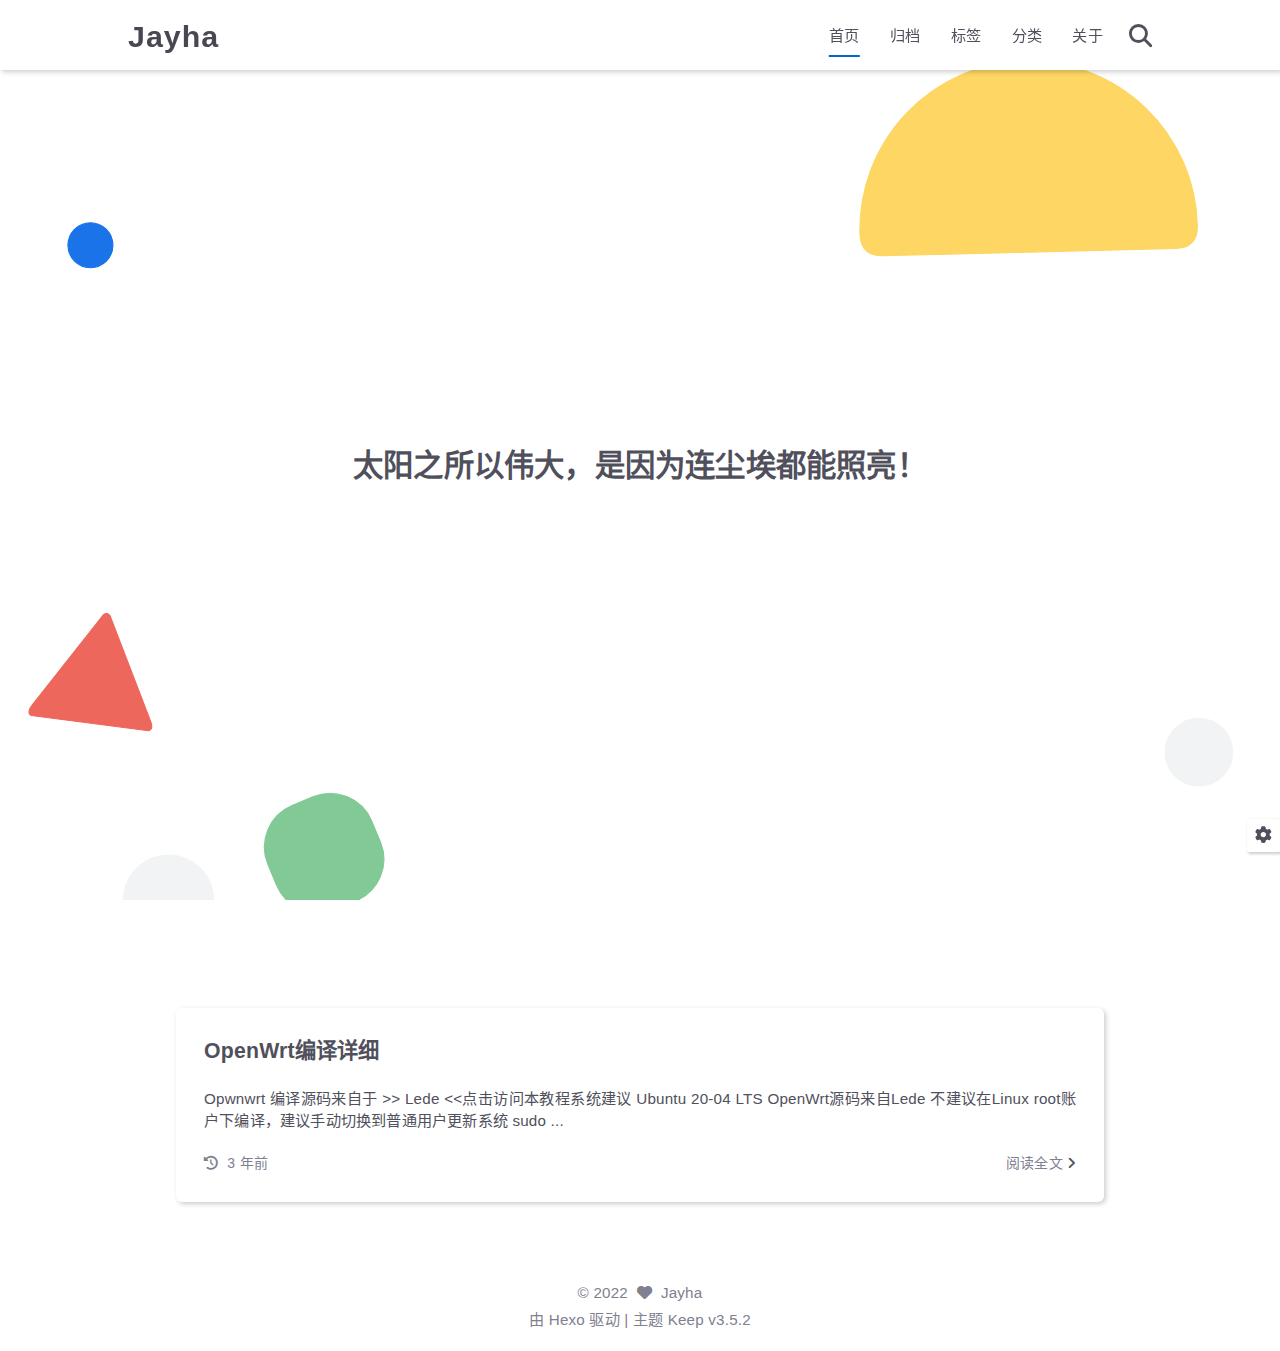
<file: index.html>
<!DOCTYPE html>
<html lang="zh-CN">
<head>
    <meta charset="utf-8">
    <meta name="viewport" content="width=device-width, initial-scale=1, maximum-scale=1">
    <meta name="keywords" content="Hexo Theme Keep">
    <meta name="description" content="Hexo Theme Keep">
    <meta name="author" content="Jayha">
    
    <title>
        
        Jayha
    </title>
    
<link rel="stylesheet" href="/css/style.css">

    <link rel="shortcut icon" href="/images/logo.png">
    
<link rel="stylesheet" href="/fontawesome/css/fontawesome.min.css">

    
<link rel="stylesheet" href="/fontawesome/css/regular.min.css">

    
<link rel="stylesheet" href="/fontawesome/css/solid.min.css">

    
<link rel="stylesheet" href="/fontawesome/css/brands.min.css">

    <script id="hexo-configurations">
    let KEEP = window.KEEP || {};
    KEEP.hexo_config = {"hostname":"yoursite.com","root":"/","language":"zh-CN"};
    KEEP.theme_config = {"toc":{"enable":true,"number":true,"expand_all":false,"init_open":true},"style":{"primary_color":"#0066cc","logo":null,"favicon":"/images/logo.png","avatar":"/images/author.png","font_size":null,"font_family":null,"hover":{"shadow":false,"scale":false},"first_screen":{"enable":true,"header_transparent":false,"background_img":"/images/bg.svg","description":"太阳之所以伟大，是因为连尘埃都能照亮！","font_color":null,"hitokoto":false},"scroll":{"progress_bar":true,"percent":false}},"local_search":{"enable":true,"preload":false},"code_copy":{},"code_block":{"tools":{"enable":true,"style":"default"},"highlight_theme":"default"},"side_tools":{},"pjax":{"enable":false},"lazyload":{"enable":false},"comment":{"enable":false,"use":"valine","valine":{"appid":null,"appkey":null,"placeholder":null},"gitalk":{"github_id":null,"github_admins":null,"repository":null,"client_id":null,"client_secret":null},"twikoo":{"env_id":null,"region":null,"version":"1.6.7"},"waline":{"server_url":null,"reaction":false,"version":2}},"post":{"author_label":{"enable":true,"auto":true,"custom_label_list":["Trainee","Engineer","Architect"]},"word_count":{"enable":true,"wordcount":true,"min2read":false},"img_align":"left","copyright_info":false},"version":"3.5.2"};
    KEEP.language_ago = {"second":"%s 秒前","minute":"%s 分钟前","hour":"%s 小时前","day":"%s 天前","week":"%s 周前","month":"%s 个月前","year":"%s 年前"};
    KEEP.language_code_block = {"copy":"复制代码","copied":"已复制","fold":"折叠代码块","folded":"已折叠"};
  </script>
<meta name="generator" content="Hexo 6.3.0"></head>


<body>
<div class="progress-bar-container">
    
        <span class="scroll-progress-bar"></span>
    

    
</div>


<main class="page-container">

    
        
<div class="first-screen-container flex-center fade-in-down-animation">
    <div class="content flex-center">
        
            <div class="description hitokoto">
                
                    <div class="desc-item">太阳之所以伟大，是因为连尘埃都能照亮！</div>
                
            </div>
        
        
        
    </div>
</div>

    

    <div class="page-main-content is-home">

        <div class="page-main-content-top">
            
<header class="header-wrapper">

    <div class="header-content has-first-screen">
        <div class="left">
            
            <a class="logo-title" href="/">
               Jayha
            </a>
        </div>

        <div class="right">
            <div class="pc">
                <ul class="menu-list">
                    
                        <li class="menu-item">
                            <a class="active"
                               href="/"
                            >
                                首页
                            </a>
                        </li>
                    
                        <li class="menu-item">
                            <a class=""
                               href="/archives"
                            >
                                归档
                            </a>
                        </li>
                    
                        <li class="menu-item">
                            <a class=""
                               href="/tags"
                            >
                                标签
                            </a>
                        </li>
                    
                        <li class="menu-item">
                            <a class=""
                               href="/categories"
                            >
                                分类
                            </a>
                        </li>
                    
                        <li class="menu-item">
                            <a class=""
                               href="/about"
                            >
                                关于
                            </a>
                        </li>
                    
                    
                        <li class="menu-item search search-popup-trigger">
                            <i class="fas fa-search"></i>
                        </li>
                    
                </ul>
            </div>
            <div class="mobile">
                
                    <div class="icon-item search search-popup-trigger"><i class="fas fa-search"></i></div>
                
                <div class="icon-item menu-bar">
                    <div class="menu-bar-middle"></div>
                </div>
            </div>
        </div>
    </div>

    <div class="header-drawer">
        <ul class="drawer-menu-list">
            
                <li class="drawer-menu-item flex-center">
                    <a class="active"
                       href="/">首页</a>
                </li>
            
                <li class="drawer-menu-item flex-center">
                    <a class=""
                       href="/archives">归档</a>
                </li>
            
                <li class="drawer-menu-item flex-center">
                    <a class=""
                       href="/tags">标签</a>
                </li>
            
                <li class="drawer-menu-item flex-center">
                    <a class=""
                       href="/categories">分类</a>
                </li>
            
                <li class="drawer-menu-item flex-center">
                    <a class=""
                       href="/about">关于</a>
                </li>
            
        </ul>
    </div>

    <div class="window-mask"></div>

</header>


        </div>

        <div class="page-main-content-middle">

            <div class="main-content">

                
                    <div class="home-content-container fade-in-down-animation">
    <ul class="home-article-list">
        
            <li class="home-article-item">

                

                <h3 class="home-article-title">
                    <a href="/2022/12/21/OpenWrt%20%E7%BC%96%E8%AF%91%E8%AF%A6%E7%BB%86/">
                        OpenWrt编译详细
                    </a>
                </h3>

                <div class="home-article-content keep-markdown-body">
                    
                        Opwnwrt 编译源码来自于 &gt;&gt; Lede &lt;&lt;点击访问本教程系统建议 Ubuntu 20-04 LTS OpenWrt源码来自Lede  不建议在Linux root账户下编译，建议手动切换到普通用户更新系统 sudo ...
                    
                </div>

                
<div class="home-article-meta-info-container">
    <div class="home-article-meta-info">
        <span>
            <i class="fas fa-history"></i>&nbsp;
            <span class="home-article-date" data-date="Wed Dec 21 2022 18:02:00 GMT+0800">
                2022-12-21
            </span>
        </span>
        
        
    </div>

    <a class="read-more" href="/2022/12/21/OpenWrt%20%E7%BC%96%E8%AF%91%E8%AF%A6%E7%BB%86/">阅读全文&nbsp;<i class="fas fa-angle-right"></i></a>
</div>

            </li>
        
    </ul>

    <div class="home-paginator">
        <div class="paginator">
    

    
</div>

    </div>
</div>


                
            </div>

        </div>

        <div class="page-main-content-bottom">
            
<footer class="footer">
    <div class="info-container">
        <div class="copyright-info info-item">
            &copy;
            
            2022
            
                &nbsp;<i class="fas fa-heart icon-animate"></i>
                &nbsp;<a href="/">Jayha</a>
            
        </div>
        
        <div class="theme-info info-item">
            由 <a target="_blank" href="https://hexo.io">Hexo</a> 驱动&nbsp;|&nbsp;主题&nbsp;<a class="theme-version" target="_blank" href="https://github.com/XPoet/hexo-theme-keep">Keep v3.5.2</a>
        </div>
        
        
    </div>
</footer>

        </div>
    </div>

    

    <div class="right-bottom-side-tools">
        <div class="side-tools-container">
    <ul class="side-tools-list">
        <li class="tools-item tool-font-adjust-plus flex-center">
            <i class="fas fa-search-plus"></i>
        </li>

        <li class="tools-item tool-font-adjust-minus flex-center">
            <i class="fas fa-search-minus"></i>
        </li>

        <li class="tools-item tool-dark-light-toggle flex-center">
            <i class="fas fa-moon"></i>
        </li>

        <!-- rss -->
        

        
            <li class="tools-item tool-scroll-to-top flex-center">
                <i class="fas fa-arrow-up"></i>
            </li>
        

        <li class="tools-item tool-scroll-to-bottom flex-center">
            <i class="fas fa-arrow-down"></i>
        </li>
    </ul>

    <ul class="exposed-tools-list">
        <li class="tools-item tool-toggle-show flex-center">
            <i class="fas fa-cog fa-spin"></i>
        </li>
        
    </ul>
</div>

    </div>

    <div class="zoom-in-image-mask">
    <img class="zoom-in-image">
</div>


    
        <div class="search-pop-overlay">
    <div class="popup search-popup">
        <div class="search-header">
          <span class="search-input-field-pre">
            <i class="fas fa-keyboard"></i>
          </span>
            <div class="search-input-container">
                <input autocomplete="off"
                       autocorrect="off"
                       autocapitalize="off"
                       placeholder="搜索..."
                       spellcheck="false"
                       type="search"
                       class="search-input"
                >
            </div>
            <span class="close-popup-btn">
                <i class="fas fa-times"></i>
            </span>
        </div>
        <div id="search-result">
            <div id="no-result">
                <i class="fas fa-spinner fa-pulse fa-5x fa-fw"></i>
            </div>
        </div>
    </div>
</div>

    

</main>





<script src="/js/utils.js"></script>

<script src="/js/main.js"></script>

<script src="/js/header-shrink.js"></script>

<script src="/js/back2top.js"></script>

<script src="/js/dark-light-toggle.js"></script>





    
<script src="/js/local-search.js"></script>




    
<script src="/js/code-block.js"></script>





<div class="post-scripts">
    
</div>



</body>
</html>
</file>
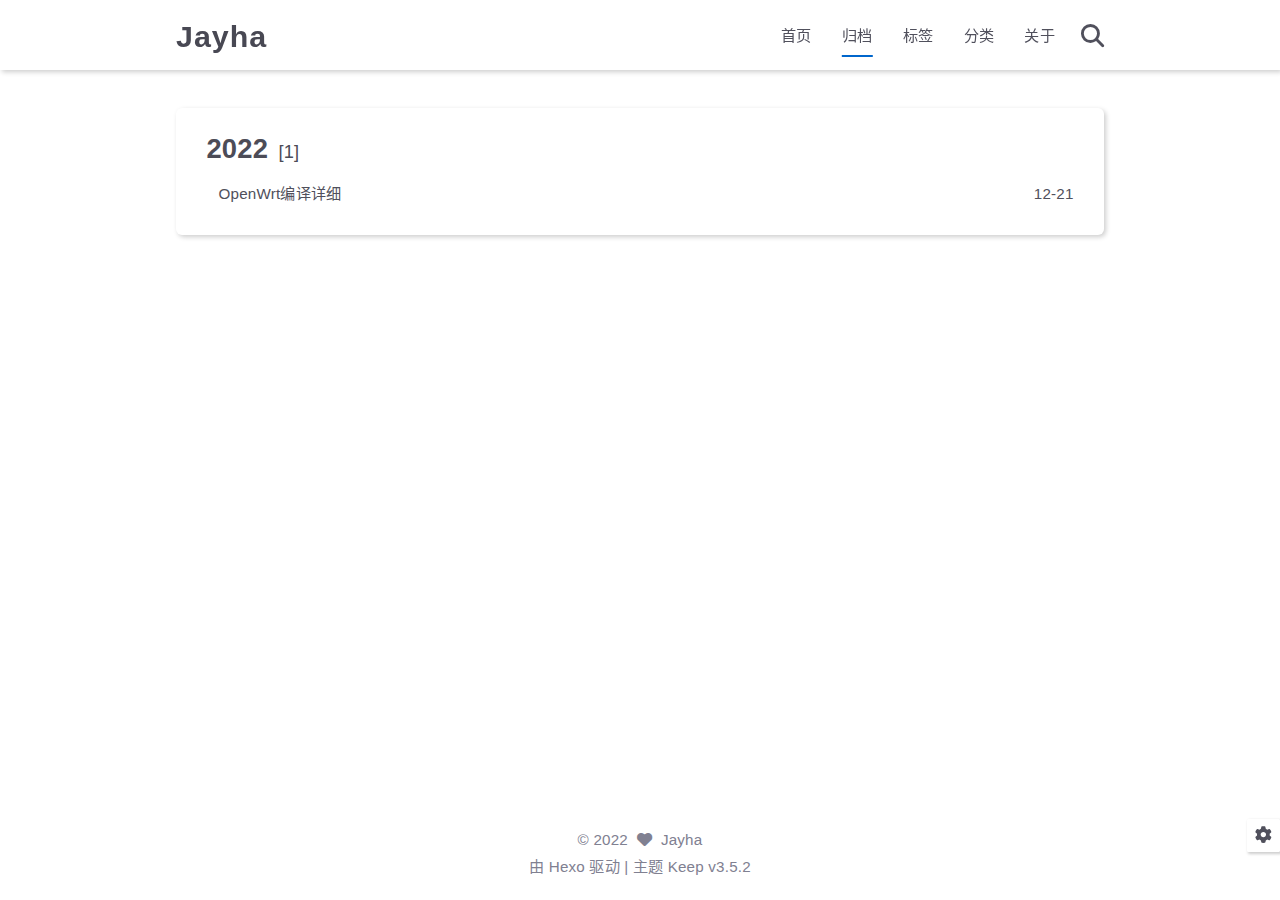
<file: archives/index.html>
<!DOCTYPE html>
<html lang="zh-CN">
<head>
    <meta charset="utf-8">
    <meta name="viewport" content="width=device-width, initial-scale=1, maximum-scale=1">
    <meta name="keywords" content="Hexo Theme Keep">
    <meta name="description" content="Hexo Theme Keep">
    <meta name="author" content="Jayha">
    
    <title>
        
            归档 |
        
        Jayha
    </title>
    
<link rel="stylesheet" href="/css/style.css">

    <link rel="shortcut icon" href="/images/logo.png">
    
<link rel="stylesheet" href="/fontawesome/css/fontawesome.min.css">

    
<link rel="stylesheet" href="/fontawesome/css/regular.min.css">

    
<link rel="stylesheet" href="/fontawesome/css/solid.min.css">

    
<link rel="stylesheet" href="/fontawesome/css/brands.min.css">

    <script id="hexo-configurations">
    let KEEP = window.KEEP || {};
    KEEP.hexo_config = {"hostname":"yoursite.com","root":"/","language":"zh-CN"};
    KEEP.theme_config = {"toc":{"enable":true,"number":true,"expand_all":false,"init_open":true},"style":{"primary_color":"#0066cc","logo":null,"favicon":"/images/logo.png","avatar":"/images/author.png","font_size":null,"font_family":null,"hover":{"shadow":false,"scale":false},"first_screen":{"enable":true,"header_transparent":false,"background_img":"/images/bg.svg","description":"太阳之所以伟大，是因为连尘埃都能照亮！","font_color":null,"hitokoto":false},"scroll":{"progress_bar":true,"percent":false}},"local_search":{"enable":true,"preload":false},"code_copy":{},"code_block":{"tools":{"enable":true,"style":"default"},"highlight_theme":"default"},"side_tools":{},"pjax":{"enable":false},"lazyload":{"enable":false},"comment":{"enable":false,"use":"valine","valine":{"appid":null,"appkey":null,"placeholder":null},"gitalk":{"github_id":null,"github_admins":null,"repository":null,"client_id":null,"client_secret":null},"twikoo":{"env_id":null,"region":null,"version":"1.6.7"},"waline":{"server_url":null,"reaction":false,"version":2}},"post":{"author_label":{"enable":true,"auto":true,"custom_label_list":["Trainee","Engineer","Architect"]},"word_count":{"enable":true,"wordcount":true,"min2read":false},"img_align":"left","copyright_info":false},"version":"3.5.2"};
    KEEP.language_ago = {"second":"%s 秒前","minute":"%s 分钟前","hour":"%s 小时前","day":"%s 天前","week":"%s 周前","month":"%s 个月前","year":"%s 年前"};
    KEEP.language_code_block = {"copy":"复制代码","copied":"已复制","fold":"折叠代码块","folded":"已折叠"};
  </script>
<meta name="generator" content="Hexo 6.3.0"></head>


<body>
<div class="progress-bar-container">
    
        <span class="scroll-progress-bar"></span>
    

    
</div>


<main class="page-container">

    

    <div class="page-main-content">

        <div class="page-main-content-top">
            
<header class="header-wrapper">

    <div class="header-content">
        <div class="left">
            
            <a class="logo-title" href="/">
               Jayha
            </a>
        </div>

        <div class="right">
            <div class="pc">
                <ul class="menu-list">
                    
                        <li class="menu-item">
                            <a class=""
                               href="/"
                            >
                                首页
                            </a>
                        </li>
                    
                        <li class="menu-item">
                            <a class="active"
                               href="/archives"
                            >
                                归档
                            </a>
                        </li>
                    
                        <li class="menu-item">
                            <a class=""
                               href="/tags"
                            >
                                标签
                            </a>
                        </li>
                    
                        <li class="menu-item">
                            <a class=""
                               href="/categories"
                            >
                                分类
                            </a>
                        </li>
                    
                        <li class="menu-item">
                            <a class=""
                               href="/about"
                            >
                                关于
                            </a>
                        </li>
                    
                    
                        <li class="menu-item search search-popup-trigger">
                            <i class="fas fa-search"></i>
                        </li>
                    
                </ul>
            </div>
            <div class="mobile">
                
                    <div class="icon-item search search-popup-trigger"><i class="fas fa-search"></i></div>
                
                <div class="icon-item menu-bar">
                    <div class="menu-bar-middle"></div>
                </div>
            </div>
        </div>
    </div>

    <div class="header-drawer">
        <ul class="drawer-menu-list">
            
                <li class="drawer-menu-item flex-center">
                    <a class=""
                       href="/">首页</a>
                </li>
            
                <li class="drawer-menu-item flex-center">
                    <a class="active"
                       href="/archives">归档</a>
                </li>
            
                <li class="drawer-menu-item flex-center">
                    <a class=""
                       href="/tags">标签</a>
                </li>
            
                <li class="drawer-menu-item flex-center">
                    <a class=""
                       href="/categories">分类</a>
                </li>
            
                <li class="drawer-menu-item flex-center">
                    <a class=""
                       href="/about">关于</a>
                </li>
            
        </ul>
    </div>

    <div class="window-mask"></div>

</header>


        </div>

        <div class="page-main-content-middle">

            <div class="main-content">

                
                    <div class="fade-in-down-animation">
    <div class="archive-container ">
        
<div class="archive-list-container">
    
        <section class="archive-item">
            <div class="archive-item-header">
                <span class="archive-year">2022</span>
                <span class="archive-year-post-count">[1]</span>
            </div>
            <ul class="article-list">
                
                    <li class="article-item">
                        <a class="article-title"
                           href="/2022/12/21/OpenWrt%20%E7%BC%96%E8%AF%91%E8%AF%A6%E7%BB%86/"
                        >OpenWrt编译详细</a>
                        <span class="article-date">12-21</span>
                    </li>
                
            </ul>
        </section>
    
</div>

    </div>
</div>

                
            </div>

        </div>

        <div class="page-main-content-bottom">
            
<footer class="footer">
    <div class="info-container">
        <div class="copyright-info info-item">
            &copy;
            
            2022
            
                &nbsp;<i class="fas fa-heart icon-animate"></i>
                &nbsp;<a href="/">Jayha</a>
            
        </div>
        
        <div class="theme-info info-item">
            由 <a target="_blank" href="https://hexo.io">Hexo</a> 驱动&nbsp;|&nbsp;主题&nbsp;<a class="theme-version" target="_blank" href="https://github.com/XPoet/hexo-theme-keep">Keep v3.5.2</a>
        </div>
        
        
    </div>
</footer>

        </div>
    </div>

    

    <div class="right-bottom-side-tools">
        <div class="side-tools-container">
    <ul class="side-tools-list">
        <li class="tools-item tool-font-adjust-plus flex-center">
            <i class="fas fa-search-plus"></i>
        </li>

        <li class="tools-item tool-font-adjust-minus flex-center">
            <i class="fas fa-search-minus"></i>
        </li>

        <li class="tools-item tool-dark-light-toggle flex-center">
            <i class="fas fa-moon"></i>
        </li>

        <!-- rss -->
        

        
            <li class="tools-item tool-scroll-to-top flex-center">
                <i class="fas fa-arrow-up"></i>
            </li>
        

        <li class="tools-item tool-scroll-to-bottom flex-center">
            <i class="fas fa-arrow-down"></i>
        </li>
    </ul>

    <ul class="exposed-tools-list">
        <li class="tools-item tool-toggle-show flex-center">
            <i class="fas fa-cog fa-spin"></i>
        </li>
        
    </ul>
</div>

    </div>

    <div class="zoom-in-image-mask">
    <img class="zoom-in-image">
</div>


    
        <div class="search-pop-overlay">
    <div class="popup search-popup">
        <div class="search-header">
          <span class="search-input-field-pre">
            <i class="fas fa-keyboard"></i>
          </span>
            <div class="search-input-container">
                <input autocomplete="off"
                       autocorrect="off"
                       autocapitalize="off"
                       placeholder="搜索..."
                       spellcheck="false"
                       type="search"
                       class="search-input"
                >
            </div>
            <span class="close-popup-btn">
                <i class="fas fa-times"></i>
            </span>
        </div>
        <div id="search-result">
            <div id="no-result">
                <i class="fas fa-spinner fa-pulse fa-5x fa-fw"></i>
            </div>
        </div>
    </div>
</div>

    

</main>




<script src="/js/utils.js"></script>

<script src="/js/main.js"></script>

<script src="/js/header-shrink.js"></script>

<script src="/js/back2top.js"></script>

<script src="/js/dark-light-toggle.js"></script>





    
<script src="/js/local-search.js"></script>




    
<script src="/js/code-block.js"></script>





<div class="post-scripts">
    
</div>



</body>
</html>
</file>
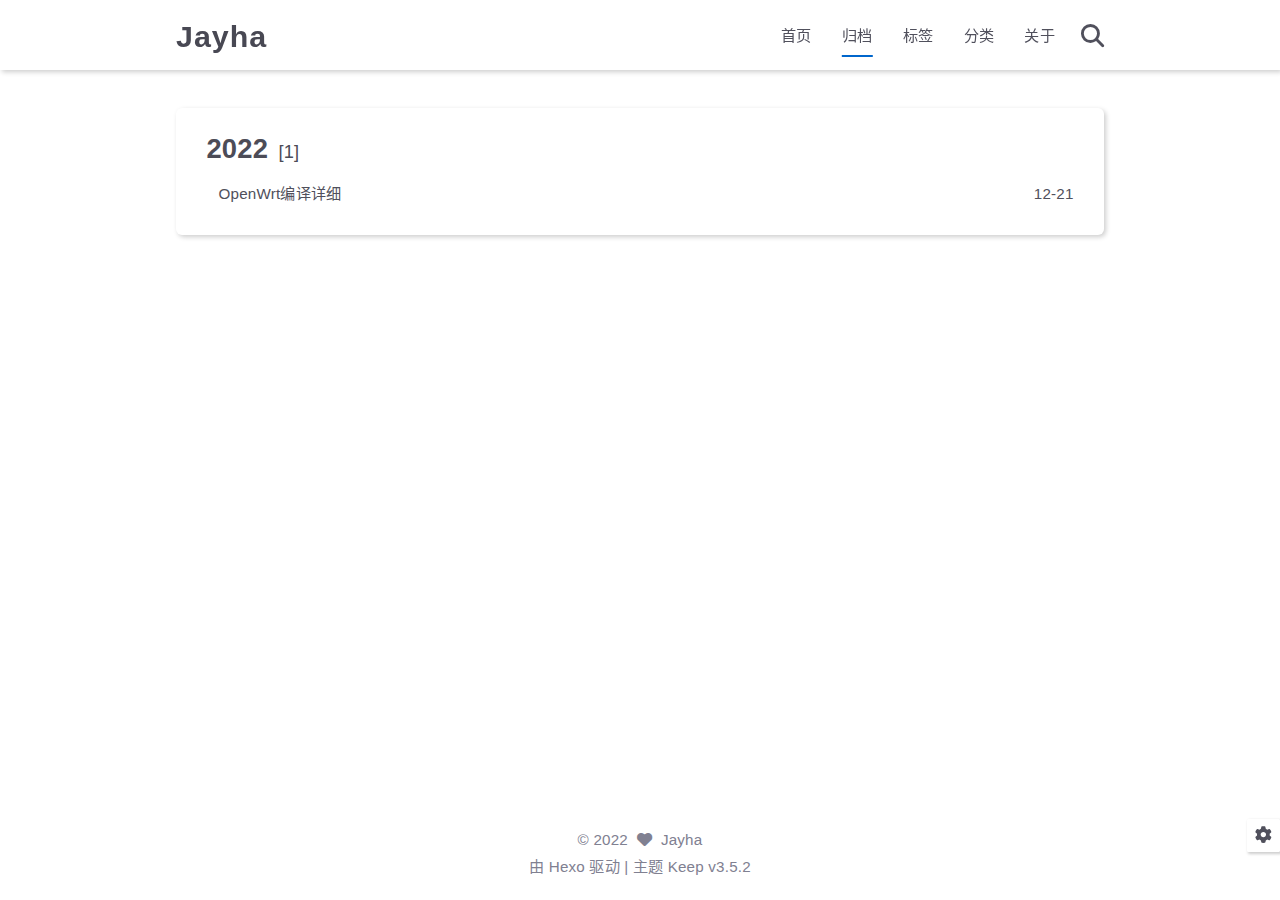
<file: archives/2022/index.html>
<!DOCTYPE html>
<html lang="zh-CN">
<head>
    <meta charset="utf-8">
    <meta name="viewport" content="width=device-width, initial-scale=1, maximum-scale=1">
    <meta name="keywords" content="Hexo Theme Keep">
    <meta name="description" content="Hexo Theme Keep">
    <meta name="author" content="Jayha">
    
    <title>
        
            归档: 2022 |
        
        Jayha
    </title>
    
<link rel="stylesheet" href="/css/style.css">

    <link rel="shortcut icon" href="/images/logo.png">
    
<link rel="stylesheet" href="/fontawesome/css/fontawesome.min.css">

    
<link rel="stylesheet" href="/fontawesome/css/regular.min.css">

    
<link rel="stylesheet" href="/fontawesome/css/solid.min.css">

    
<link rel="stylesheet" href="/fontawesome/css/brands.min.css">

    <script id="hexo-configurations">
    let KEEP = window.KEEP || {};
    KEEP.hexo_config = {"hostname":"yoursite.com","root":"/","language":"zh-CN"};
    KEEP.theme_config = {"toc":{"enable":true,"number":true,"expand_all":false,"init_open":true},"style":{"primary_color":"#0066cc","logo":null,"favicon":"/images/logo.png","avatar":"/images/author.png","font_size":null,"font_family":null,"hover":{"shadow":false,"scale":false},"first_screen":{"enable":true,"header_transparent":false,"background_img":"/images/bg.svg","description":"太阳之所以伟大，是因为连尘埃都能照亮！","font_color":null,"hitokoto":false},"scroll":{"progress_bar":true,"percent":false}},"local_search":{"enable":true,"preload":false},"code_copy":{},"code_block":{"tools":{"enable":true,"style":"default"},"highlight_theme":"default"},"side_tools":{},"pjax":{"enable":false},"lazyload":{"enable":false},"comment":{"enable":false,"use":"valine","valine":{"appid":null,"appkey":null,"placeholder":null},"gitalk":{"github_id":null,"github_admins":null,"repository":null,"client_id":null,"client_secret":null},"twikoo":{"env_id":null,"region":null,"version":"1.6.7"},"waline":{"server_url":null,"reaction":false,"version":2}},"post":{"author_label":{"enable":true,"auto":true,"custom_label_list":["Trainee","Engineer","Architect"]},"word_count":{"enable":true,"wordcount":true,"min2read":false},"img_align":"left","copyright_info":false},"version":"3.5.2"};
    KEEP.language_ago = {"second":"%s 秒前","minute":"%s 分钟前","hour":"%s 小时前","day":"%s 天前","week":"%s 周前","month":"%s 个月前","year":"%s 年前"};
    KEEP.language_code_block = {"copy":"复制代码","copied":"已复制","fold":"折叠代码块","folded":"已折叠"};
  </script>
<meta name="generator" content="Hexo 6.3.0"></head>


<body>
<div class="progress-bar-container">
    
        <span class="scroll-progress-bar"></span>
    

    
</div>


<main class="page-container">

    

    <div class="page-main-content">

        <div class="page-main-content-top">
            
<header class="header-wrapper">

    <div class="header-content">
        <div class="left">
            
            <a class="logo-title" href="/">
               Jayha
            </a>
        </div>

        <div class="right">
            <div class="pc">
                <ul class="menu-list">
                    
                        <li class="menu-item">
                            <a class=""
                               href="/"
                            >
                                首页
                            </a>
                        </li>
                    
                        <li class="menu-item">
                            <a class="active"
                               href="/archives"
                            >
                                归档
                            </a>
                        </li>
                    
                        <li class="menu-item">
                            <a class=""
                               href="/tags"
                            >
                                标签
                            </a>
                        </li>
                    
                        <li class="menu-item">
                            <a class=""
                               href="/categories"
                            >
                                分类
                            </a>
                        </li>
                    
                        <li class="menu-item">
                            <a class=""
                               href="/about"
                            >
                                关于
                            </a>
                        </li>
                    
                    
                        <li class="menu-item search search-popup-trigger">
                            <i class="fas fa-search"></i>
                        </li>
                    
                </ul>
            </div>
            <div class="mobile">
                
                    <div class="icon-item search search-popup-trigger"><i class="fas fa-search"></i></div>
                
                <div class="icon-item menu-bar">
                    <div class="menu-bar-middle"></div>
                </div>
            </div>
        </div>
    </div>

    <div class="header-drawer">
        <ul class="drawer-menu-list">
            
                <li class="drawer-menu-item flex-center">
                    <a class=""
                       href="/">首页</a>
                </li>
            
                <li class="drawer-menu-item flex-center">
                    <a class="active"
                       href="/archives">归档</a>
                </li>
            
                <li class="drawer-menu-item flex-center">
                    <a class=""
                       href="/tags">标签</a>
                </li>
            
                <li class="drawer-menu-item flex-center">
                    <a class=""
                       href="/categories">分类</a>
                </li>
            
                <li class="drawer-menu-item flex-center">
                    <a class=""
                       href="/about">关于</a>
                </li>
            
        </ul>
    </div>

    <div class="window-mask"></div>

</header>


        </div>

        <div class="page-main-content-middle">

            <div class="main-content">

                
                    <div class="fade-in-down-animation">
    <div class="archive-container ">
        
<div class="archive-list-container">
    
        <section class="archive-item">
            <div class="archive-item-header">
                <span class="archive-year">2022</span>
                <span class="archive-year-post-count">[1]</span>
            </div>
            <ul class="article-list">
                
                    <li class="article-item">
                        <a class="article-title"
                           href="/2022/12/21/OpenWrt%20%E7%BC%96%E8%AF%91%E8%AF%A6%E7%BB%86/"
                        >OpenWrt编译详细</a>
                        <span class="article-date">12-21</span>
                    </li>
                
            </ul>
        </section>
    
</div>

    </div>
</div>

                
            </div>

        </div>

        <div class="page-main-content-bottom">
            
<footer class="footer">
    <div class="info-container">
        <div class="copyright-info info-item">
            &copy;
            
            2022
            
                &nbsp;<i class="fas fa-heart icon-animate"></i>
                &nbsp;<a href="/">Jayha</a>
            
        </div>
        
        <div class="theme-info info-item">
            由 <a target="_blank" href="https://hexo.io">Hexo</a> 驱动&nbsp;|&nbsp;主题&nbsp;<a class="theme-version" target="_blank" href="https://github.com/XPoet/hexo-theme-keep">Keep v3.5.2</a>
        </div>
        
        
    </div>
</footer>

        </div>
    </div>

    

    <div class="right-bottom-side-tools">
        <div class="side-tools-container">
    <ul class="side-tools-list">
        <li class="tools-item tool-font-adjust-plus flex-center">
            <i class="fas fa-search-plus"></i>
        </li>

        <li class="tools-item tool-font-adjust-minus flex-center">
            <i class="fas fa-search-minus"></i>
        </li>

        <li class="tools-item tool-dark-light-toggle flex-center">
            <i class="fas fa-moon"></i>
        </li>

        <!-- rss -->
        

        
            <li class="tools-item tool-scroll-to-top flex-center">
                <i class="fas fa-arrow-up"></i>
            </li>
        

        <li class="tools-item tool-scroll-to-bottom flex-center">
            <i class="fas fa-arrow-down"></i>
        </li>
    </ul>

    <ul class="exposed-tools-list">
        <li class="tools-item tool-toggle-show flex-center">
            <i class="fas fa-cog fa-spin"></i>
        </li>
        
    </ul>
</div>

    </div>

    <div class="zoom-in-image-mask">
    <img class="zoom-in-image">
</div>


    
        <div class="search-pop-overlay">
    <div class="popup search-popup">
        <div class="search-header">
          <span class="search-input-field-pre">
            <i class="fas fa-keyboard"></i>
          </span>
            <div class="search-input-container">
                <input autocomplete="off"
                       autocorrect="off"
                       autocapitalize="off"
                       placeholder="搜索..."
                       spellcheck="false"
                       type="search"
                       class="search-input"
                >
            </div>
            <span class="close-popup-btn">
                <i class="fas fa-times"></i>
            </span>
        </div>
        <div id="search-result">
            <div id="no-result">
                <i class="fas fa-spinner fa-pulse fa-5x fa-fw"></i>
            </div>
        </div>
    </div>
</div>

    

</main>




<script src="/js/utils.js"></script>

<script src="/js/main.js"></script>

<script src="/js/header-shrink.js"></script>

<script src="/js/back2top.js"></script>

<script src="/js/dark-light-toggle.js"></script>





    
<script src="/js/local-search.js"></script>




    
<script src="/js/code-block.js"></script>





<div class="post-scripts">
    
</div>



</body>
</html>
</file>
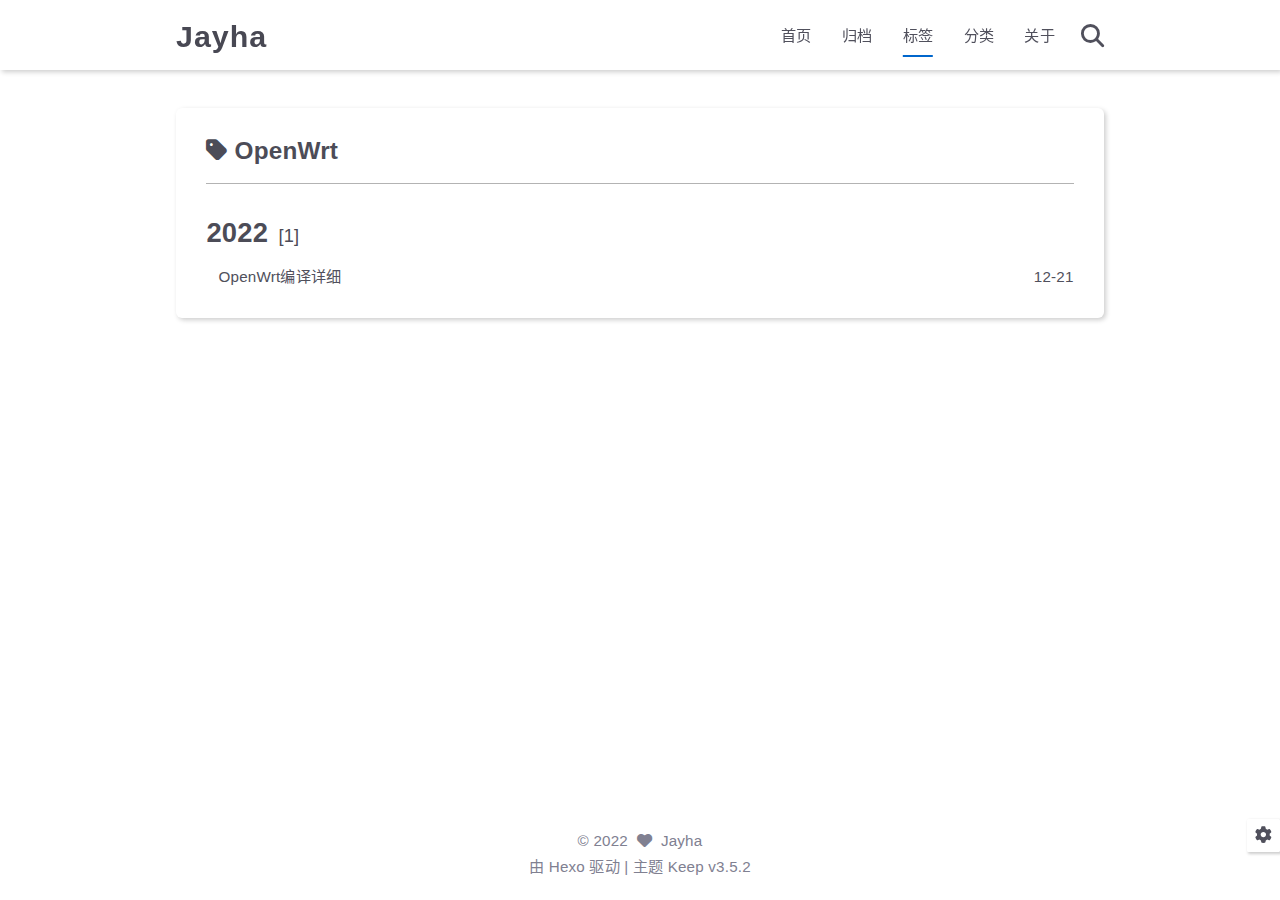
<file: tags/OpenWrt/index.html>
<!DOCTYPE html>
<html lang="zh-CN">
<head>
    <meta charset="utf-8">
    <meta name="viewport" content="width=device-width, initial-scale=1, maximum-scale=1">
    <meta name="keywords" content="Hexo Theme Keep">
    <meta name="description" content="Hexo Theme Keep">
    <meta name="author" content="Jayha">
    
    <title>
        
            标签: OpenWrt |
        
        Jayha
    </title>
    
<link rel="stylesheet" href="/css/style.css">

    <link rel="shortcut icon" href="/images/logo.png">
    
<link rel="stylesheet" href="/fontawesome/css/fontawesome.min.css">

    
<link rel="stylesheet" href="/fontawesome/css/regular.min.css">

    
<link rel="stylesheet" href="/fontawesome/css/solid.min.css">

    
<link rel="stylesheet" href="/fontawesome/css/brands.min.css">

    <script id="hexo-configurations">
    let KEEP = window.KEEP || {};
    KEEP.hexo_config = {"hostname":"yoursite.com","root":"/","language":"zh-CN"};
    KEEP.theme_config = {"toc":{"enable":true,"number":true,"expand_all":false,"init_open":true},"style":{"primary_color":"#0066cc","logo":null,"favicon":"/images/logo.png","avatar":"/images/author.png","font_size":null,"font_family":null,"hover":{"shadow":false,"scale":false},"first_screen":{"enable":true,"header_transparent":false,"background_img":"/images/bg.svg","description":"太阳之所以伟大，是因为连尘埃都能照亮！","font_color":null,"hitokoto":false},"scroll":{"progress_bar":true,"percent":false}},"local_search":{"enable":true,"preload":false},"code_copy":{},"code_block":{"tools":{"enable":true,"style":"default"},"highlight_theme":"default"},"side_tools":{},"pjax":{"enable":false},"lazyload":{"enable":false},"comment":{"enable":false,"use":"valine","valine":{"appid":null,"appkey":null,"placeholder":null},"gitalk":{"github_id":null,"github_admins":null,"repository":null,"client_id":null,"client_secret":null},"twikoo":{"env_id":null,"region":null,"version":"1.6.7"},"waline":{"server_url":null,"reaction":false,"version":2}},"post":{"author_label":{"enable":true,"auto":true,"custom_label_list":["Trainee","Engineer","Architect"]},"word_count":{"enable":true,"wordcount":true,"min2read":false},"img_align":"left","copyright_info":false},"version":"3.5.2"};
    KEEP.language_ago = {"second":"%s 秒前","minute":"%s 分钟前","hour":"%s 小时前","day":"%s 天前","week":"%s 周前","month":"%s 个月前","year":"%s 年前"};
    KEEP.language_code_block = {"copy":"复制代码","copied":"已复制","fold":"折叠代码块","folded":"已折叠"};
  </script>
<meta name="generator" content="Hexo 6.3.0"></head>


<body>
<div class="progress-bar-container">
    
        <span class="scroll-progress-bar"></span>
    

    
</div>


<main class="page-container">

    

    <div class="page-main-content">

        <div class="page-main-content-top">
            
<header class="header-wrapper">

    <div class="header-content">
        <div class="left">
            
            <a class="logo-title" href="/">
               Jayha
            </a>
        </div>

        <div class="right">
            <div class="pc">
                <ul class="menu-list">
                    
                        <li class="menu-item">
                            <a class=""
                               href="/"
                            >
                                首页
                            </a>
                        </li>
                    
                        <li class="menu-item">
                            <a class=""
                               href="/archives"
                            >
                                归档
                            </a>
                        </li>
                    
                        <li class="menu-item">
                            <a class="active"
                               href="/tags"
                            >
                                标签
                            </a>
                        </li>
                    
                        <li class="menu-item">
                            <a class=""
                               href="/categories"
                            >
                                分类
                            </a>
                        </li>
                    
                        <li class="menu-item">
                            <a class=""
                               href="/about"
                            >
                                关于
                            </a>
                        </li>
                    
                    
                        <li class="menu-item search search-popup-trigger">
                            <i class="fas fa-search"></i>
                        </li>
                    
                </ul>
            </div>
            <div class="mobile">
                
                    <div class="icon-item search search-popup-trigger"><i class="fas fa-search"></i></div>
                
                <div class="icon-item menu-bar">
                    <div class="menu-bar-middle"></div>
                </div>
            </div>
        </div>
    </div>

    <div class="header-drawer">
        <ul class="drawer-menu-list">
            
                <li class="drawer-menu-item flex-center">
                    <a class=""
                       href="/">首页</a>
                </li>
            
                <li class="drawer-menu-item flex-center">
                    <a class=""
                       href="/archives">归档</a>
                </li>
            
                <li class="drawer-menu-item flex-center">
                    <a class="active"
                       href="/tags">标签</a>
                </li>
            
                <li class="drawer-menu-item flex-center">
                    <a class=""
                       href="/categories">分类</a>
                </li>
            
                <li class="drawer-menu-item flex-center">
                    <a class=""
                       href="/about">关于</a>
                </li>
            
        </ul>
    </div>

    <div class="window-mask"></div>

</header>


        </div>

        <div class="page-main-content-middle">

            <div class="main-content">

                
                    <div class="fade-in-down-animation">
    <div class="tag-container">
        <div class="tag-name"><i class="fas fa-tag"></i>&nbsp;OpenWrt
        </div>
        <div class="tag-post-list">
            
<div class="archive-list-container">
    
        <section class="archive-item">
            <div class="archive-item-header">
                <span class="archive-year">2022</span>
                <span class="archive-year-post-count">[1]</span>
            </div>
            <ul class="article-list">
                
                    <li class="article-item">
                        <a class="article-title"
                           href="/2022/12/21/OpenWrt%20%E7%BC%96%E8%AF%91%E8%AF%A6%E7%BB%86/"
                        >OpenWrt编译详细</a>
                        <span class="article-date">12-21</span>
                    </li>
                
            </ul>
        </section>
    
</div>

        </div>
    </div>

    <div class="tag-paginator">
        <div class="paginator">
    

    
</div>

    </div>
</div>


                
            </div>

        </div>

        <div class="page-main-content-bottom">
            
<footer class="footer">
    <div class="info-container">
        <div class="copyright-info info-item">
            &copy;
            
            2022
            
                &nbsp;<i class="fas fa-heart icon-animate"></i>
                &nbsp;<a href="/">Jayha</a>
            
        </div>
        
        <div class="theme-info info-item">
            由 <a target="_blank" href="https://hexo.io">Hexo</a> 驱动&nbsp;|&nbsp;主题&nbsp;<a class="theme-version" target="_blank" href="https://github.com/XPoet/hexo-theme-keep">Keep v3.5.2</a>
        </div>
        
        
    </div>
</footer>

        </div>
    </div>

    

    <div class="right-bottom-side-tools">
        <div class="side-tools-container">
    <ul class="side-tools-list">
        <li class="tools-item tool-font-adjust-plus flex-center">
            <i class="fas fa-search-plus"></i>
        </li>

        <li class="tools-item tool-font-adjust-minus flex-center">
            <i class="fas fa-search-minus"></i>
        </li>

        <li class="tools-item tool-dark-light-toggle flex-center">
            <i class="fas fa-moon"></i>
        </li>

        <!-- rss -->
        

        
            <li class="tools-item tool-scroll-to-top flex-center">
                <i class="fas fa-arrow-up"></i>
            </li>
        

        <li class="tools-item tool-scroll-to-bottom flex-center">
            <i class="fas fa-arrow-down"></i>
        </li>
    </ul>

    <ul class="exposed-tools-list">
        <li class="tools-item tool-toggle-show flex-center">
            <i class="fas fa-cog fa-spin"></i>
        </li>
        
    </ul>
</div>

    </div>

    <div class="zoom-in-image-mask">
    <img class="zoom-in-image">
</div>


    
        <div class="search-pop-overlay">
    <div class="popup search-popup">
        <div class="search-header">
          <span class="search-input-field-pre">
            <i class="fas fa-keyboard"></i>
          </span>
            <div class="search-input-container">
                <input autocomplete="off"
                       autocorrect="off"
                       autocapitalize="off"
                       placeholder="搜索..."
                       spellcheck="false"
                       type="search"
                       class="search-input"
                >
            </div>
            <span class="close-popup-btn">
                <i class="fas fa-times"></i>
            </span>
        </div>
        <div id="search-result">
            <div id="no-result">
                <i class="fas fa-spinner fa-pulse fa-5x fa-fw"></i>
            </div>
        </div>
    </div>
</div>

    

</main>




<script src="/js/utils.js"></script>

<script src="/js/main.js"></script>

<script src="/js/header-shrink.js"></script>

<script src="/js/back2top.js"></script>

<script src="/js/dark-light-toggle.js"></script>





    
<script src="/js/local-search.js"></script>




    
<script src="/js/code-block.js"></script>





<div class="post-scripts">
    
</div>



</body>
</html>
</file>
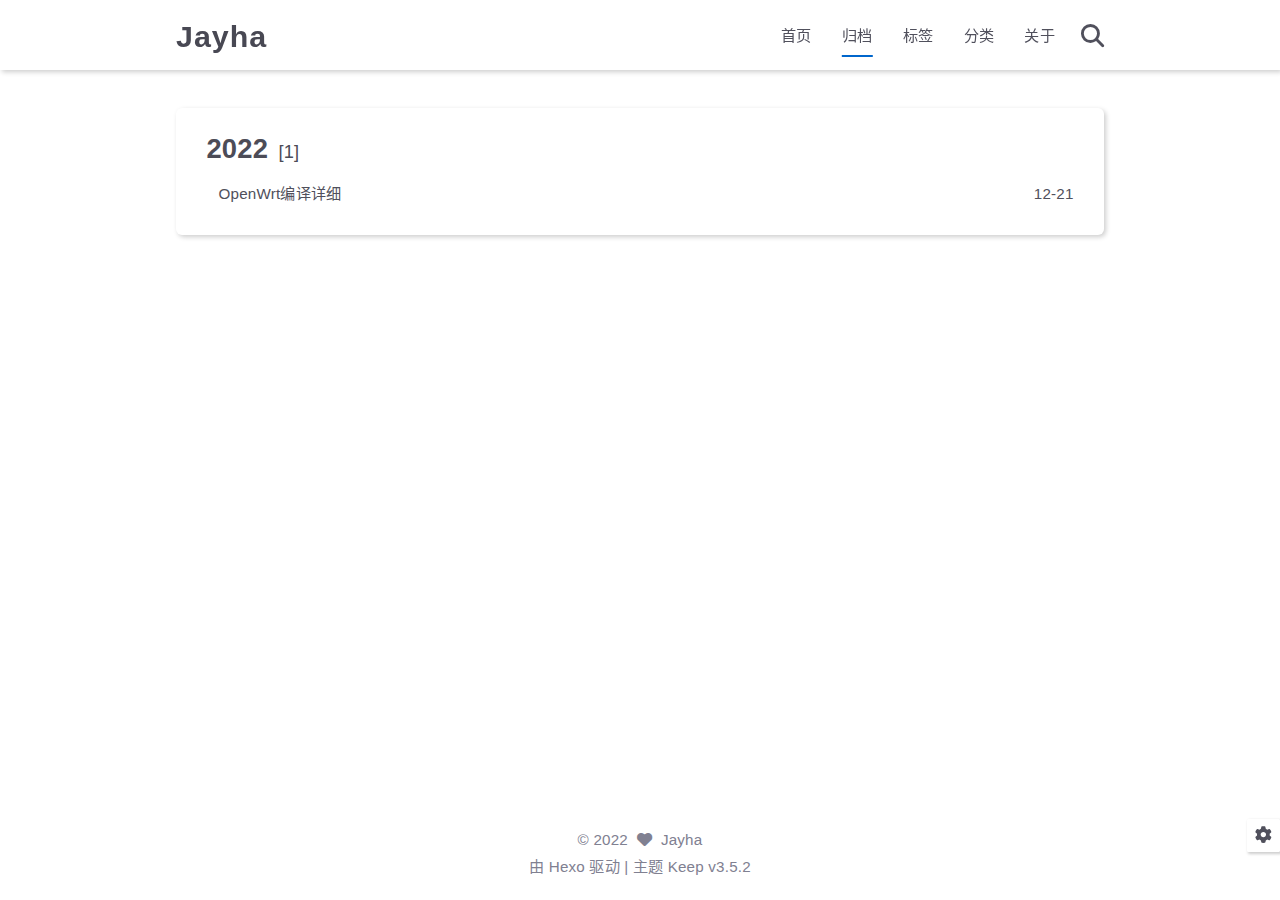
<file: archives/2022/12/index.html>
<!DOCTYPE html>
<html lang="zh-CN">
<head>
    <meta charset="utf-8">
    <meta name="viewport" content="width=device-width, initial-scale=1, maximum-scale=1">
    <meta name="keywords" content="Hexo Theme Keep">
    <meta name="description" content="Hexo Theme Keep">
    <meta name="author" content="Jayha">
    
    <title>
        
            归档: 2022/12 |
        
        Jayha
    </title>
    
<link rel="stylesheet" href="/css/style.css">

    <link rel="shortcut icon" href="/images/logo.png">
    
<link rel="stylesheet" href="/fontawesome/css/fontawesome.min.css">

    
<link rel="stylesheet" href="/fontawesome/css/regular.min.css">

    
<link rel="stylesheet" href="/fontawesome/css/solid.min.css">

    
<link rel="stylesheet" href="/fontawesome/css/brands.min.css">

    <script id="hexo-configurations">
    let KEEP = window.KEEP || {};
    KEEP.hexo_config = {"hostname":"yoursite.com","root":"/","language":"zh-CN"};
    KEEP.theme_config = {"toc":{"enable":true,"number":true,"expand_all":false,"init_open":true},"style":{"primary_color":"#0066cc","logo":null,"favicon":"/images/logo.png","avatar":"/images/author.png","font_size":null,"font_family":null,"hover":{"shadow":false,"scale":false},"first_screen":{"enable":true,"header_transparent":false,"background_img":"/images/bg.svg","description":"太阳之所以伟大，是因为连尘埃都能照亮！","font_color":null,"hitokoto":false},"scroll":{"progress_bar":true,"percent":false}},"local_search":{"enable":true,"preload":false},"code_copy":{},"code_block":{"tools":{"enable":true,"style":"default"},"highlight_theme":"default"},"side_tools":{},"pjax":{"enable":false},"lazyload":{"enable":false},"comment":{"enable":false,"use":"valine","valine":{"appid":null,"appkey":null,"placeholder":null},"gitalk":{"github_id":null,"github_admins":null,"repository":null,"client_id":null,"client_secret":null},"twikoo":{"env_id":null,"region":null,"version":"1.6.7"},"waline":{"server_url":null,"reaction":false,"version":2}},"post":{"author_label":{"enable":true,"auto":true,"custom_label_list":["Trainee","Engineer","Architect"]},"word_count":{"enable":true,"wordcount":true,"min2read":false},"img_align":"left","copyright_info":false},"version":"3.5.2"};
    KEEP.language_ago = {"second":"%s 秒前","minute":"%s 分钟前","hour":"%s 小时前","day":"%s 天前","week":"%s 周前","month":"%s 个月前","year":"%s 年前"};
    KEEP.language_code_block = {"copy":"复制代码","copied":"已复制","fold":"折叠代码块","folded":"已折叠"};
  </script>
<meta name="generator" content="Hexo 6.3.0"></head>


<body>
<div class="progress-bar-container">
    
        <span class="scroll-progress-bar"></span>
    

    
</div>


<main class="page-container">

    

    <div class="page-main-content">

        <div class="page-main-content-top">
            
<header class="header-wrapper">

    <div class="header-content">
        <div class="left">
            
            <a class="logo-title" href="/">
               Jayha
            </a>
        </div>

        <div class="right">
            <div class="pc">
                <ul class="menu-list">
                    
                        <li class="menu-item">
                            <a class=""
                               href="/"
                            >
                                首页
                            </a>
                        </li>
                    
                        <li class="menu-item">
                            <a class="active"
                               href="/archives"
                            >
                                归档
                            </a>
                        </li>
                    
                        <li class="menu-item">
                            <a class=""
                               href="/tags"
                            >
                                标签
                            </a>
                        </li>
                    
                        <li class="menu-item">
                            <a class=""
                               href="/categories"
                            >
                                分类
                            </a>
                        </li>
                    
                        <li class="menu-item">
                            <a class=""
                               href="/about"
                            >
                                关于
                            </a>
                        </li>
                    
                    
                        <li class="menu-item search search-popup-trigger">
                            <i class="fas fa-search"></i>
                        </li>
                    
                </ul>
            </div>
            <div class="mobile">
                
                    <div class="icon-item search search-popup-trigger"><i class="fas fa-search"></i></div>
                
                <div class="icon-item menu-bar">
                    <div class="menu-bar-middle"></div>
                </div>
            </div>
        </div>
    </div>

    <div class="header-drawer">
        <ul class="drawer-menu-list">
            
                <li class="drawer-menu-item flex-center">
                    <a class=""
                       href="/">首页</a>
                </li>
            
                <li class="drawer-menu-item flex-center">
                    <a class="active"
                       href="/archives">归档</a>
                </li>
            
                <li class="drawer-menu-item flex-center">
                    <a class=""
                       href="/tags">标签</a>
                </li>
            
                <li class="drawer-menu-item flex-center">
                    <a class=""
                       href="/categories">分类</a>
                </li>
            
                <li class="drawer-menu-item flex-center">
                    <a class=""
                       href="/about">关于</a>
                </li>
            
        </ul>
    </div>

    <div class="window-mask"></div>

</header>


        </div>

        <div class="page-main-content-middle">

            <div class="main-content">

                
                    <div class="fade-in-down-animation">
    <div class="archive-container ">
        
<div class="archive-list-container">
    
        <section class="archive-item">
            <div class="archive-item-header">
                <span class="archive-year">2022</span>
                <span class="archive-year-post-count">[1]</span>
            </div>
            <ul class="article-list">
                
                    <li class="article-item">
                        <a class="article-title"
                           href="/2022/12/21/OpenWrt%20%E7%BC%96%E8%AF%91%E8%AF%A6%E7%BB%86/"
                        >OpenWrt编译详细</a>
                        <span class="article-date">12-21</span>
                    </li>
                
            </ul>
        </section>
    
</div>

    </div>
</div>

                
            </div>

        </div>

        <div class="page-main-content-bottom">
            
<footer class="footer">
    <div class="info-container">
        <div class="copyright-info info-item">
            &copy;
            
            2022
            
                &nbsp;<i class="fas fa-heart icon-animate"></i>
                &nbsp;<a href="/">Jayha</a>
            
        </div>
        
        <div class="theme-info info-item">
            由 <a target="_blank" href="https://hexo.io">Hexo</a> 驱动&nbsp;|&nbsp;主题&nbsp;<a class="theme-version" target="_blank" href="https://github.com/XPoet/hexo-theme-keep">Keep v3.5.2</a>
        </div>
        
        
    </div>
</footer>

        </div>
    </div>

    

    <div class="right-bottom-side-tools">
        <div class="side-tools-container">
    <ul class="side-tools-list">
        <li class="tools-item tool-font-adjust-plus flex-center">
            <i class="fas fa-search-plus"></i>
        </li>

        <li class="tools-item tool-font-adjust-minus flex-center">
            <i class="fas fa-search-minus"></i>
        </li>

        <li class="tools-item tool-dark-light-toggle flex-center">
            <i class="fas fa-moon"></i>
        </li>

        <!-- rss -->
        

        
            <li class="tools-item tool-scroll-to-top flex-center">
                <i class="fas fa-arrow-up"></i>
            </li>
        

        <li class="tools-item tool-scroll-to-bottom flex-center">
            <i class="fas fa-arrow-down"></i>
        </li>
    </ul>

    <ul class="exposed-tools-list">
        <li class="tools-item tool-toggle-show flex-center">
            <i class="fas fa-cog fa-spin"></i>
        </li>
        
    </ul>
</div>

    </div>

    <div class="zoom-in-image-mask">
    <img class="zoom-in-image">
</div>


    
        <div class="search-pop-overlay">
    <div class="popup search-popup">
        <div class="search-header">
          <span class="search-input-field-pre">
            <i class="fas fa-keyboard"></i>
          </span>
            <div class="search-input-container">
                <input autocomplete="off"
                       autocorrect="off"
                       autocapitalize="off"
                       placeholder="搜索..."
                       spellcheck="false"
                       type="search"
                       class="search-input"
                >
            </div>
            <span class="close-popup-btn">
                <i class="fas fa-times"></i>
            </span>
        </div>
        <div id="search-result">
            <div id="no-result">
                <i class="fas fa-spinner fa-pulse fa-5x fa-fw"></i>
            </div>
        </div>
    </div>
</div>

    

</main>




<script src="/js/utils.js"></script>

<script src="/js/main.js"></script>

<script src="/js/header-shrink.js"></script>

<script src="/js/back2top.js"></script>

<script src="/js/dark-light-toggle.js"></script>





    
<script src="/js/local-search.js"></script>




    
<script src="/js/code-block.js"></script>





<div class="post-scripts">
    
</div>



</body>
</html>
</file>
<file: css/style.css>
:root {
  --primary-color: #06c;
  --primary-color-light-1: #0075eb;
  --primary-color-light-2: #0a85ff;
  --primary-color-dark-1: #005cb8;
  --primary-color-dark-2: #0052a3;
  --background-color-1: #fff;
  --background-color-2: #f7f7f7;
  --background-color-3: #f0f0f0;
  --content-background-color: #fff;
  --text-color-1: #484853;
  --text-color-2: #4c4c57;
  --text-color-3: #50505c;
  --text-color-4: #808091;
  --text-color-5: #b7b7c0;
  --text-color-6: #ededef;
  --toc-text-color: #6f6f80;
  --badge-color: #f0f0f0;
  --badge-background-color: #9393a1;
  --border-color: #b3b3b3;
  --selection-color: #0075eb;
  --shadow-color: rgba(0,0,0,0.2);
  --shadow-hover-color: rgba(0,0,0,0.3);
  --scrollbar-color: #60606e;
  --scrollbar-background-color: #e6e6e6;
  --toc-scrollbar-color: rgba(80,80,92,0.1);
  --copyright-info-color: #c03;
  --avatar-background-color: #005cb8;
  --header-transparent-background-1: rgba(255,255,255,0.28);
  --header-transparent-background-2: rgba(255,255,255,0.58);
  --pjax-progress-bar-color: linear-gradient(45deg, #f10006, #ef5b00, #e59c01, #19ca05, #00cab5, #0264c8, #c303c3);
}
@media (prefers-color-scheme: light) {
  :root {
    --primary-color: #06c;
    --primary-color-light-1: #0075eb;
    --primary-color-light-2: #0a85ff;
    --primary-color-dark-1: #005cb8;
    --primary-color-dark-2: #0052a3;
    --background-color-1: #fff;
    --background-color-2: #f7f7f7;
    --background-color-3: #f0f0f0;
    --content-background-color: #fff;
    --text-color-1: #484853;
    --text-color-2: #4c4c57;
    --text-color-3: #50505c;
    --text-color-4: #808091;
    --text-color-5: #b7b7c0;
    --text-color-6: #ededef;
    --toc-text-color: #6f6f80;
    --badge-color: #f0f0f0;
    --badge-background-color: #9393a1;
    --border-color: #b3b3b3;
    --selection-color: #0075eb;
    --shadow-color: rgba(0,0,0,0.2);
    --shadow-hover-color: rgba(0,0,0,0.3);
    --scrollbar-color: #60606e;
    --scrollbar-background-color: #e6e6e6;
    --toc-scrollbar-color: rgba(80,80,92,0.1);
    --copyright-info-color: #c03;
    --avatar-background-color: #005cb8;
    --header-transparent-background-1: rgba(255,255,255,0.28);
    --header-transparent-background-2: rgba(255,255,255,0.58);
    --pjax-progress-bar-color: linear-gradient(45deg, #f10006, #ef5b00, #e59c01, #19ca05, #00cab5, #0264c8, #c303c3);
  }
}
@media (prefers-color-scheme: dark) {
  :root {
    --primary-color: #06c;
    --primary-color-light-1: #0075eb;
    --primary-color-light-2: #0a85ff;
    --primary-color-dark-1: #005cb8;
    --primary-color-dark-2: #0052a3;
    --background-color-1: #383940;
    --background-color-2: #3d3f46;
    --background-color-3: #43444c;
    --content-background-color: #37383f;
    --text-color-1: #c5c5cc;
    --text-color-2: #c1c1c9;
    --text-color-3: #bebec6;
    --text-color-4: #9595a2;
    --text-color-5: #5b5b67;
    --text-color-6: #36363e;
    --toc-text-color: #9f9fab;
    --badge-color: #4a4c55;
    --badge-background-color: #d8d8dd;
    --border-color: #6f717e;
    --selection-color: #005ebc;
    --shadow-color: rgba(128,128,128,0.2);
    --shadow-hover-color: rgba(128,128,128,0.28);
    --scrollbar-color: #32333a;
    --scrollbar-background-color: #5c5e6a;
    --toc-scrollbar-color: rgba(190,190,198,0.1);
    --copyright-info-color: #a30029;
    --avatar-background-color: #004a93;
    --header-transparent-background-1: rgba(56,57,64,0.28);
    --header-transparent-background-2: rgba(56,57,64,0.58);
    --pjax-progress-bar-color: linear-gradient(45deg, #ea404a, #ea722f, #e9a71f, #67e559, #18ecec, #1b85f1, #ee1dee);
  }
}
.light-mode {
  --primary-color: #06c;
  --primary-color-light-1: #0075eb;
  --primary-color-light-2: #0a85ff;
  --primary-color-dark-1: #005cb8;
  --primary-color-dark-2: #0052a3;
  --background-color-1: #fff;
  --background-color-2: #f7f7f7;
  --background-color-3: #f0f0f0;
  --content-background-color: #fff;
  --text-color-1: #484853;
  --text-color-2: #4c4c57;
  --text-color-3: #50505c;
  --text-color-4: #808091;
  --text-color-5: #b7b7c0;
  --text-color-6: #ededef;
  --toc-text-color: #6f6f80;
  --badge-color: #f0f0f0;
  --badge-background-color: #9393a1;
  --border-color: #b3b3b3;
  --selection-color: #0075eb;
  --shadow-color: rgba(0,0,0,0.2);
  --shadow-hover-color: rgba(0,0,0,0.3);
  --scrollbar-color: #60606e;
  --scrollbar-background-color: #e6e6e6;
  --toc-scrollbar-color: rgba(80,80,92,0.1);
  --copyright-info-color: #c03;
  --avatar-background-color: #005cb8;
  --header-transparent-background-1: rgba(255,255,255,0.28);
  --header-transparent-background-2: rgba(255,255,255,0.58);
  --pjax-progress-bar-color: linear-gradient(45deg, #f10006, #ef5b00, #e59c01, #19ca05, #00cab5, #0264c8, #c303c3);
}
.dark-mode {
  --primary-color: #06c;
  --primary-color-light-1: #0075eb;
  --primary-color-light-2: #0a85ff;
  --primary-color-dark-1: #005cb8;
  --primary-color-dark-2: #0052a3;
  --background-color-1: #383940;
  --background-color-2: #3d3f46;
  --background-color-3: #43444c;
  --content-background-color: #37383f;
  --text-color-1: #c5c5cc;
  --text-color-2: #c1c1c9;
  --text-color-3: #bebec6;
  --text-color-4: #9595a2;
  --text-color-5: #5b5b67;
  --text-color-6: #36363e;
  --toc-text-color: #9f9fab;
  --badge-color: #4a4c55;
  --badge-background-color: #d8d8dd;
  --border-color: #6f717e;
  --selection-color: #005ebc;
  --shadow-color: rgba(128,128,128,0.2);
  --shadow-hover-color: rgba(128,128,128,0.28);
  --scrollbar-color: #32333a;
  --scrollbar-background-color: #5c5e6a;
  --toc-scrollbar-color: rgba(190,190,198,0.1);
  --copyright-info-color: #a30029;
  --avatar-background-color: #004a93;
  --header-transparent-background-1: rgba(56,57,64,0.28);
  --header-transparent-background-2: rgba(56,57,64,0.58);
  --pjax-progress-bar-color: linear-gradient(45deg, #ea404a, #ea722f, #e9a71f, #67e559, #18ecec, #1b85f1, #ee1dee);
}
.fade-in-down-animation {
  animation-name: fade-in-down;
  animation-duration: 1s;
  animation-fill-mode: both;
}
.title-hover-animation {
  position: relative;
  display: inline-block;
  color: var(--text-color-2);
  line-height: 1.3;
  vertical-align: top;
  border-bottom: none;
}
.title-hover-animation::before {
  position: absolute;
  bottom: -4px;
  left: 0;
  width: 100%;
  height: 2px;
  background-color: var(--text-color-2);
  transform: scaleX(0);
  visibility: hidden;
  content: "";
  transition-delay: 0s, 0s, 0s, 0s, 0s, 0s;
  transition-timing-function: ease, ease, ease, ease, ease-in-out, ease-in-out;
  transition-duration: 0.2s, 0.2s, 0.2s, 0.2s, 0.2s, 0.2s;
  transition-property: color, background, box-shadow, border-color, visibility, transform;
}
.title-hover-animation:hover::before {
  transform: scaleX(1);
  visibility: visible;
}
@-moz-keyframes fade-in-down {
  0% {
    transform: translateY(-50px);
    opacity: 0;
  }
  100% {
    transform: translateY(0);
    opacity: 1;
  }
}
@-webkit-keyframes fade-in-down {
  0% {
    transform: translateY(-50px);
    opacity: 0;
  }
  100% {
    transform: translateY(0);
    opacity: 1;
  }
}
@-o-keyframes fade-in-down {
  0% {
    transform: translateY(-50px);
    opacity: 0;
  }
  100% {
    transform: translateY(0);
    opacity: 1;
  }
}
@keyframes fade-in-down {
  0% {
    transform: translateY(-50px);
    opacity: 0;
  }
  100% {
    transform: translateY(0);
    opacity: 1;
  }
}
@-moz-keyframes icon-animate {
  0%, 100% {
    transform: scale(1);
  }
  10%, 30% {
    transform: scale(0.88);
  }
  20%, 40%, 60%, 80% {
    transform: scale(1.08);
  }
  50%, 70% {
    transform: scale(1.08);
  }
}
@-webkit-keyframes icon-animate {
  0%, 100% {
    transform: scale(1);
  }
  10%, 30% {
    transform: scale(0.88);
  }
  20%, 40%, 60%, 80% {
    transform: scale(1.08);
  }
  50%, 70% {
    transform: scale(1.08);
  }
}
@-o-keyframes icon-animate {
  0%, 100% {
    transform: scale(1);
  }
  10%, 30% {
    transform: scale(0.88);
  }
  20%, 40%, 60%, 80% {
    transform: scale(1.08);
  }
  50%, 70% {
    transform: scale(1.08);
  }
}
@keyframes icon-animate {
  0%, 100% {
    transform: scale(1);
  }
  10%, 30% {
    transform: scale(0.88);
  }
  20%, 40%, 60%, 80% {
    transform: scale(1.08);
  }
  50%, 70% {
    transform: scale(1.08);
  }
}
@-moz-keyframes img-loading-animation {
  to {
    transform: rotate(1turn);
  }
}
@-webkit-keyframes img-loading-animation {
  to {
    transform: rotate(1turn);
  }
}
@-o-keyframes img-loading-animation {
  to {
    transform: rotate(1turn);
  }
}
@keyframes img-loading-animation {
  to {
    transform: rotate(1turn);
  }
}
* {
  transition-delay: 0s, 0s, 0s, 0s;
  transition-timing-function: ease, ease, ease, ease;
  transition-duration: 0.2s, 0.2s, 0.2s, 0.2s;
  transition-property: color, background, box-shadow, border-color;
}
*::-webkit-scrollbar {
  width: 0.4rem;
  height: 0.4rem;
  transition: all 0.2s ease;
}
*::-webkit-scrollbar-thumb {
  background: var(--scrollbar-color);
  border-radius: 0.1rem;
}
*::-webkit-scrollbar-track {
  background: var(--scrollbar-background-color);
}
html,
body {
  position: relative;
  width: 100%;
  height: 100%;
  margin: 0;
  padding: 0;
  color: var(--text-color-3);
  font-weight: 400;
  font-size: 15.2px;
  font-family: Optima-Regular, Optima, PingFang SC, Microsoft YaHei, sans-serif;
  line-height: 22px;
  letter-spacing: 0.2px;
  background: var(--background-color-1);
}
html::-webkit-scrollbar,
body::-webkit-scrollbar {
  width: 0.6rem;
  height: 0.6rem;
}
@media (max-width: 800px) {
  html::-webkit-scrollbar,
  body::-webkit-scrollbar {
    width: 0.5rem;
    height: 0.5rem;
  }
}
@media (max-width: 500px) {
  html::-webkit-scrollbar,
  body::-webkit-scrollbar {
    width: 0.4rem;
    height: 0.4rem;
  }
}
@media (max-width: 800px) {
  html,
  body {
    font-size: 14.591999999999999px;
    line-height: 21.119999999999997px;
  }
}
@media (max-width: 500px) {
  html,
  body {
    font-size: 13.68px;
    line-height: 19.8px;
  }
}
::selection {
  color: #fff;
  background: var(--selection-color);
}
ul,
ol,
li {
  margin: 0;
  padding: 0;
  list-style: none;
}
a {
  color: var(--text-color-3);
  text-decoration: none;
}
a i,
a span {
  color: var(--text-color-3);
}
a:hover,
a:active {
  color: var(--primary-color);
  text-decoration: none !important;
}
a:hover i,
a:active i,
a:hover span,
a:active span {
  color: var(--primary-color);
}
img[lazyload] {
  position: relative;
  box-sizing: border-box;
  width: 8rem;
  height: 8rem;
  box-shadow: none !important;
  cursor: not-allowed;
  pointer-events: none;
}
img[lazyload]::before {
  position: absolute;
  top: 0;
  left: 0;
  display: block;
  width: 100%;
  height: 100%;
  background: var(--background-color-1);
  content: '';
  transition-delay: 0s, 0s, 0s, 0s, 0s;
  transition-timing-function: ease, ease, ease, ease, ease;
  transition-duration: 0.2s, 0.2s, 0.2s, 0.2s, 0.2s;
  transition-property: color, background, box-shadow, border-color, background;
}
img[lazyload]::after {
  position: absolute;
  top: 0;
  right: 0;
  bottom: 0;
  left: 0;
  display: block;
  width: 2rem;
  height: 2rem;
  margin: auto;
  border: 2px solid var(--text-color-6);
  border-top-color: var(--selection-color);
  border-left-color: var(--selection-color);
  border-radius: 50%;
  animation: img-loading-animation 750ms infinite linear;
  content: '';
  transition-delay: 0s, 0s, 0s, 0s, 0s;
  transition-timing-function: ease, ease, ease, ease, ease;
  transition-duration: 0.2s, 0.2s, 0.2s, 0.2s, 0.2s;
  transition-property: color, background, box-shadow, border-color, border;
}
button {
  margin: 0;
  padding: 0;
  background: transparent;
  border: 0;
  outline: none;
  cursor: pointer;
}
.btn {
  position: relative;
  display: inline-block;
  padding: 0.4rem 1rem;
  white-space: nowrap;
  text-align: center;
  background: var(--background-color-1);
  border-radius: 5px;
  cursor: pointer;
  box-shadow: 2px 2px 5px var(--shadow-color);
  transition-delay: 0s, 0s, 0s, 0s, 0s;
  transition-timing-function: ease, ease, ease, ease, linear;
  transition-duration: 0.2s, 0.2s, 0.2s, 0.2s, 0.2s;
  transition-property: color, background, box-shadow, border-color, transform;
}
.btn:hover {
  color: var(--background-color-1);
  background: var(--primary-color);
}
.flex-center {
  display: flex;
  align-items: center;
  justify-content: center;
}
.clear::after {
  display: block;
  clear: both;
  height: 0;
  overflow: hidden;
  visibility: hidden;
  content: '';
}
.tooltip {
  position: relative;
  box-sizing: border-box;
}
.tooltip:hover .tooltip-content {
  display: inline-block;
}
.tooltip.show-img .tooltip-content {
  display: none !important;
}
.tooltip .tooltip-content {
  position: absolute;
  top: -0.4rem;
  left: 50%;
  z-index: 1009;
  display: none;
  box-sizing: border-box;
  padding: 0.2rem 0.6rem;
  color: var(--text-color-6);
  font-size: 0.8rem;
  white-space: nowrap;
  background: var(--text-color-1);
  border-radius: 0.3rem;
  transform: translateX(-50%) translateY(-100%);
  transition-delay: 0s, 0s, 0s, 0s, 0s;
  transition-timing-function: ease, ease, ease, ease, ease;
  transition-duration: 0.2s, 0.2s, 0.2s, 0.2s, 0.2s;
  transition-property: color, background, box-shadow, border-color, display;
  -moz-user-select: none;
  -ms-user-select: none;
  -webkit-user-select: none;
  user-select: none;
}
.tooltip-img {
  position: relative;
  box-sizing: border-box;
}
.tooltip-img.show-img .tooltip-img-box {
  display: flex;
}
.tooltip-img .tooltip-img-box {
  position: absolute;
  top: -0.4rem;
  left: 50%;
  z-index: 1008;
  display: none;
  align-items: center;
  justify-content: center;
  box-sizing: border-box;
  min-height: 6rem;
  background: var(--text-color-6);
  border: 0.2rem solid var(--text-color-3);
  border-radius: 0.3rem;
  transform: translateX(-50%) translateY(-100%);
  transition-delay: 0s, 0s, 0s, 0s, 0s;
  transition-timing-function: ease, ease, ease, ease, ease;
  transition-duration: 0.2s, 0.2s, 0.2s, 0.2s, 0.2s;
  transition-property: color, background, box-shadow, border-color, display;
  -moz-user-select: none;
  -ms-user-select: none;
  -webkit-user-select: none;
  user-select: none;
}
.tooltip-img .tooltip-img-box img {
  display: block;
  max-height: 10rem;
}
.keep-markdown-body {
  font-size: 1rem;
}
.keep-markdown-body blockquote {
  box-sizing: border-box;
  margin: 1.4rem 0;
  color: var(--text-color-3);
  background: var(--background-color-2);
  border-left: 0.4rem solid var(--text-color-4);
}
.keep-markdown-body blockquote p,
.keep-markdown-body blockquote ul,
.keep-markdown-body blockquote ol {
  padding: 0.4rem 0.4rem 0.4rem 0.8rem;
}
.keep-markdown-body p {
  color: var(--text-color-3);
  line-height: 2;
}
.keep-markdown-body a {
  position: relative;
  box-sizing: border-box;
  padding-bottom: 0.2rem;
  text-decoration: none;
  overflow-wrap: break-word;
  border-bottom: 0.1rem solid var(--text-color-4);
  outline: 0;
  cursor: pointer;
}
.keep-markdown-body a .fas,
.keep-markdown-body a .far,
.keep-markdown-body a .fab {
  position: relative;
  margin: 0 0.2rem 0 0.4rem;
  color: var(--text-color-4);
  font-size: 0.88rem;
}
.keep-markdown-body a:hover {
  text-decoration: underline;
}
.keep-markdown-body a:hover::after {
  background: var(--primary-color);
}
.keep-markdown-body strong {
  color: var(--text-color-3);
}
.keep-markdown-body em {
  color: var(--text-color-3);
}
.keep-markdown-body ul li,
.keep-markdown-body ol li {
  margin-left: 1rem;
  line-height: 2rem;
}
.keep-markdown-body ul li {
  list-style: disc;
}
.keep-markdown-body ul li ul li {
  list-style: circle;
}
.keep-markdown-body ul li ul li ul li {
  list-style: square;
}
.keep-markdown-body ol li {
  list-style: decimal;
}
.keep-markdown-body ol li ol li {
  list-style: upper-alpha;
}
.keep-markdown-body ol li ol li ol li {
  list-style: upper-roman;
}
.keep-markdown-body li {
  color: var(--text-color-3);
}
.keep-markdown-body h1,
.keep-markdown-body h2,
.keep-markdown-body h3,
.keep-markdown-body h4,
.keep-markdown-body h5,
.keep-markdown-body h6 {
  color: var(--text-color-2);
  line-height: 1.5;
}
@media (max-width: 800px) {
  .keep-markdown-body h1,
  .keep-markdown-body h2,
  .keep-markdown-body h3,
  .keep-markdown-body h4,
  .keep-markdown-body h5,
  .keep-markdown-body h6 {
    line-height: 1.25;
  }
}
.keep-markdown-body h1 {
  font-weight: 600;
  font-size: 1.8rem;
}
@media (max-width: 800px) {
  .keep-markdown-body h1 {
    font-size: 1.7rem;
  }
}
.keep-markdown-body h2 {
  font-weight: 600;
  font-size: 1.7rem;
}
@media (max-width: 800px) {
  .keep-markdown-body h2 {
    font-size: 1.6rem;
  }
}
.keep-markdown-body h3 {
  font-weight: 550;
  font-size: 1.6rem;
}
@media (max-width: 800px) {
  .keep-markdown-body h3 {
    font-size: 1.5rem;
  }
}
.keep-markdown-body h4 {
  font-weight: 550;
  font-size: 1.5rem;
}
@media (max-width: 800px) {
  .keep-markdown-body h4 {
    font-size: 1.4rem;
  }
}
.keep-markdown-body h5 {
  font-weight: 500;
  font-size: 1.28rem;
}
@media (max-width: 800px) {
  .keep-markdown-body h5 {
    font-size: 1.18rem;
  }
}
.keep-markdown-body h6 {
  font-weight: 500;
  font-size: 1.2rem;
  line-height: 1.2;
}
@media (max-width: 800px) {
  .keep-markdown-body h6 {
    font-size: 1.1rem;
    line-height: 1.1;
  }
}
.keep-markdown-body img {
  position: relative;
  display: block;
  box-sizing: border-box;
  max-width: 100%;
  box-shadow: 0 0 0.2rem var(--shadow-color);
  cursor: zoom-in;
  opacity: 1;
  margin: 0.8rem 0 0.2rem;
}
.keep-markdown-body img.hide {
  opacity: 0;
}
.keep-markdown-body img[lazyload] {
  margin: 0.8rem auto 0.2rem;
}
.keep-markdown-body > table {
  width: 100%;
  overflow: auto;
  border-collapse: collapse;
  border-spacing: 0;
}
@media (max-width: 500px) {
  .keep-markdown-body > table {
    table-layout: fixed;
  }
}
.keep-markdown-body > table td,
.keep-markdown-body > table th {
  padding: 0;
}
.keep-markdown-body > table th {
  font-weight: 600;
}
.keep-markdown-body > table td,
.keep-markdown-body > table th {
  padding: 0.4rem 1rem;
  border: 0.1rem solid var(--border-color);
}
.keep-markdown-body > table tr {
  background-color: var(--background-color-1);
  border: 0.1rem solid var(--text-color-6);
}
.keep-markdown-body > table tr:nth-child(2n) {
  background-color: var(--background-color-2);
}
:root {
  --primary-color: #06c;
  --primary-color-light-1: #0075eb;
  --primary-color-light-2: #0a85ff;
  --primary-color-dark-1: #005cb8;
  --primary-color-dark-2: #0052a3;
  --background-color-1: #fff;
  --background-color-2: #f7f7f7;
  --background-color-3: #f0f0f0;
  --content-background-color: #fff;
  --text-color-1: #484853;
  --text-color-2: #4c4c57;
  --text-color-3: #50505c;
  --text-color-4: #808091;
  --text-color-5: #b7b7c0;
  --text-color-6: #ededef;
  --toc-text-color: #6f6f80;
  --badge-color: #f0f0f0;
  --badge-background-color: #9393a1;
  --border-color: #b3b3b3;
  --selection-color: #0075eb;
  --shadow-color: rgba(0,0,0,0.2);
  --shadow-hover-color: rgba(0,0,0,0.3);
  --scrollbar-color: #60606e;
  --scrollbar-background-color: #e6e6e6;
  --toc-scrollbar-color: rgba(80,80,92,0.1);
  --copyright-info-color: #c03;
  --avatar-background-color: #005cb8;
  --header-transparent-background-1: rgba(255,255,255,0.28);
  --header-transparent-background-2: rgba(255,255,255,0.58);
  --pjax-progress-bar-color: linear-gradient(45deg, #f10006, #ef5b00, #e59c01, #19ca05, #00cab5, #0264c8, #c303c3);
}
@media (prefers-color-scheme: light) {
  :root {
    --primary-color: #06c;
    --primary-color-light-1: #0075eb;
    --primary-color-light-2: #0a85ff;
    --primary-color-dark-1: #005cb8;
    --primary-color-dark-2: #0052a3;
    --background-color-1: #fff;
    --background-color-2: #f7f7f7;
    --background-color-3: #f0f0f0;
    --content-background-color: #fff;
    --text-color-1: #484853;
    --text-color-2: #4c4c57;
    --text-color-3: #50505c;
    --text-color-4: #808091;
    --text-color-5: #b7b7c0;
    --text-color-6: #ededef;
    --toc-text-color: #6f6f80;
    --badge-color: #f0f0f0;
    --badge-background-color: #9393a1;
    --border-color: #b3b3b3;
    --selection-color: #0075eb;
    --shadow-color: rgba(0,0,0,0.2);
    --shadow-hover-color: rgba(0,0,0,0.3);
    --scrollbar-color: #60606e;
    --scrollbar-background-color: #e6e6e6;
    --toc-scrollbar-color: rgba(80,80,92,0.1);
    --copyright-info-color: #c03;
    --avatar-background-color: #005cb8;
    --header-transparent-background-1: rgba(255,255,255,0.28);
    --header-transparent-background-2: rgba(255,255,255,0.58);
    --pjax-progress-bar-color: linear-gradient(45deg, #f10006, #ef5b00, #e59c01, #19ca05, #00cab5, #0264c8, #c303c3);
  }
}
@media (prefers-color-scheme: dark) {
  :root {
    --primary-color: #06c;
    --primary-color-light-1: #0075eb;
    --primary-color-light-2: #0a85ff;
    --primary-color-dark-1: #005cb8;
    --primary-color-dark-2: #0052a3;
    --background-color-1: #383940;
    --background-color-2: #3d3f46;
    --background-color-3: #43444c;
    --content-background-color: #37383f;
    --text-color-1: #c5c5cc;
    --text-color-2: #c1c1c9;
    --text-color-3: #bebec6;
    --text-color-4: #9595a2;
    --text-color-5: #5b5b67;
    --text-color-6: #36363e;
    --toc-text-color: #9f9fab;
    --badge-color: #4a4c55;
    --badge-background-color: #d8d8dd;
    --border-color: #6f717e;
    --selection-color: #005ebc;
    --shadow-color: rgba(128,128,128,0.2);
    --shadow-hover-color: rgba(128,128,128,0.28);
    --scrollbar-color: #32333a;
    --scrollbar-background-color: #5c5e6a;
    --toc-scrollbar-color: rgba(190,190,198,0.1);
    --copyright-info-color: #a30029;
    --avatar-background-color: #004a93;
    --header-transparent-background-1: rgba(56,57,64,0.28);
    --header-transparent-background-2: rgba(56,57,64,0.58);
    --pjax-progress-bar-color: linear-gradient(45deg, #ea404a, #ea722f, #e9a71f, #67e559, #18ecec, #1b85f1, #ee1dee);
  }
}
.light-mode {
  --primary-color: #06c;
  --primary-color-light-1: #0075eb;
  --primary-color-light-2: #0a85ff;
  --primary-color-dark-1: #005cb8;
  --primary-color-dark-2: #0052a3;
  --background-color-1: #fff;
  --background-color-2: #f7f7f7;
  --background-color-3: #f0f0f0;
  --content-background-color: #fff;
  --text-color-1: #484853;
  --text-color-2: #4c4c57;
  --text-color-3: #50505c;
  --text-color-4: #808091;
  --text-color-5: #b7b7c0;
  --text-color-6: #ededef;
  --toc-text-color: #6f6f80;
  --badge-color: #f0f0f0;
  --badge-background-color: #9393a1;
  --border-color: #b3b3b3;
  --selection-color: #0075eb;
  --shadow-color: rgba(0,0,0,0.2);
  --shadow-hover-color: rgba(0,0,0,0.3);
  --scrollbar-color: #60606e;
  --scrollbar-background-color: #e6e6e6;
  --toc-scrollbar-color: rgba(80,80,92,0.1);
  --copyright-info-color: #c03;
  --avatar-background-color: #005cb8;
  --header-transparent-background-1: rgba(255,255,255,0.28);
  --header-transparent-background-2: rgba(255,255,255,0.58);
  --pjax-progress-bar-color: linear-gradient(45deg, #f10006, #ef5b00, #e59c01, #19ca05, #00cab5, #0264c8, #c303c3);
}
.dark-mode {
  --primary-color: #06c;
  --primary-color-light-1: #0075eb;
  --primary-color-light-2: #0a85ff;
  --primary-color-dark-1: #005cb8;
  --primary-color-dark-2: #0052a3;
  --background-color-1: #383940;
  --background-color-2: #3d3f46;
  --background-color-3: #43444c;
  --content-background-color: #37383f;
  --text-color-1: #c5c5cc;
  --text-color-2: #c1c1c9;
  --text-color-3: #bebec6;
  --text-color-4: #9595a2;
  --text-color-5: #5b5b67;
  --text-color-6: #36363e;
  --toc-text-color: #9f9fab;
  --badge-color: #4a4c55;
  --badge-background-color: #d8d8dd;
  --border-color: #6f717e;
  --selection-color: #005ebc;
  --shadow-color: rgba(128,128,128,0.2);
  --shadow-hover-color: rgba(128,128,128,0.28);
  --scrollbar-color: #32333a;
  --scrollbar-background-color: #5c5e6a;
  --toc-scrollbar-color: rgba(190,190,198,0.1);
  --copyright-info-color: #a30029;
  --avatar-background-color: #004a93;
  --header-transparent-background-1: rgba(56,57,64,0.28);
  --header-transparent-background-2: rgba(56,57,64,0.58);
  --pjax-progress-bar-color: linear-gradient(45deg, #ea404a, #ea722f, #e9a71f, #67e559, #18ecec, #1b85f1, #ee1dee);
}
:root {
  --toolbar-foreground: #50505c;
  --toolbar-background: #f0f0f0;
  --code-foreground: #535360;
  --code-background: #f2f2f2;
  --highlight-background: #fafafa;
  --highlight-foreground: #535360;
  --highlight-comment: #8e908c;
  --highlight-red: #c82829;
  --highlight-orange: #f5871f;
  --highlight-yellow: #eab700;
  --highlight-green: #718c00;
  --highlight-aqua: #3e999f;
  --highlight-blue: #4271ae;
  --highlight-purple: #8959a8;
  --highlight-gutter-color: #585865;
  --highlight-gutter-bg-color: #f2f2f2;
}
@media (prefers-color-scheme: light) {
  :root {
    --toolbar-foreground: #50505c;
    --toolbar-background: #f0f0f0;
    --code-foreground: #535360;
    --code-background: #f2f2f2;
    --highlight-background: #fafafa;
    --highlight-foreground: #535360;
    --highlight-comment: #8e908c;
    --highlight-red: #c82829;
    --highlight-orange: #f5871f;
    --highlight-yellow: #eab700;
    --highlight-green: #718c00;
    --highlight-aqua: #3e999f;
    --highlight-blue: #4271ae;
    --highlight-purple: #8959a8;
    --highlight-gutter-color: #585865;
    --highlight-gutter-bg-color: #f2f2f2;
  }
}
@media (prefers-color-scheme: dark) {
  :root {
    --toolbar-foreground: #bebec6;
    --toolbar-background: #43444c;
    --code-foreground: #bfbfc7;
    --code-background: #32333a;
    --highlight-background: #34343b;
    --highlight-foreground: #bfbfc7;
    --highlight-comment: #969896;
    --highlight-red: #c66;
    --highlight-orange: #de935f;
    --highlight-yellow: #f0c674;
    --highlight-green: #b5bd68;
    --highlight-aqua: #8abeb7;
    --highlight-blue: #81a2be;
    --highlight-purple: #b294bb;
    --highlight-gutter-color: #c1c1c9;
    --highlight-gutter-bg-color: #32333a;
  }
}
.light-mode {
  --toolbar-foreground: #50505c;
  --toolbar-background: #f0f0f0;
  --code-foreground: #535360;
  --code-background: #f2f2f2;
  --highlight-background: #fafafa;
  --highlight-foreground: #535360;
  --highlight-comment: #8e908c;
  --highlight-red: #c82829;
  --highlight-orange: #f5871f;
  --highlight-yellow: #eab700;
  --highlight-green: #718c00;
  --highlight-aqua: #3e999f;
  --highlight-blue: #4271ae;
  --highlight-purple: #8959a8;
  --highlight-gutter-color: #585865;
  --highlight-gutter-bg-color: #f2f2f2;
}
.dark-mode {
  --toolbar-foreground: #bebec6;
  --toolbar-background: #43444c;
  --code-foreground: #bfbfc7;
  --code-background: #32333a;
  --highlight-background: #34343b;
  --highlight-foreground: #bfbfc7;
  --highlight-comment: #969896;
  --highlight-red: #c66;
  --highlight-orange: #de935f;
  --highlight-yellow: #f0c674;
  --highlight-green: #b5bd68;
  --highlight-aqua: #8abeb7;
  --highlight-blue: #81a2be;
  --highlight-purple: #b294bb;
  --highlight-gutter-color: #c1c1c9;
  --highlight-gutter-bg-color: #32333a;
}
pre,
.highlight {
  margin: 1.5rem 0;
  padding: 0;
  overflow: auto;
  color: var(--highlight-foreground);
  font-size: 0.96rem;
  line-height: 1.5rem;
  background: var(--highlight-background);
  -ms-text-size-adjust: none;
  -moz-text-size-adjust: none;
  -webkit-text-size-adjust: none;
}
pre,
code {
  font-family: "Source Code Pro", consolas, Menlo;
}
code {
  padding: 0.4rem;
  color: var(--code-foreground);
  font-size: 0.96rem;
  word-wrap: break-word;
  background: var(--code-background);
  border-radius: 0.2rem;
}
pre {
  padding: 0.6rem;
}
pre code {
  padding: 0;
  color: var(--highlight-foreground);
  text-shadow: none;
  background: none;
}
.highlight {
  border-bottom-right-radius: 0.1rem;
  border-bottom-left-radius: 0.1rem;
}
.highlight pre {
  margin: 0;
  padding: 0.6rem 0;
  border: none;
}
.highlight table {
  width: auto;
  margin: 0;
  border: none;
  border-spacing: unset;
}
.highlight td {
  padding: 0;
  border: none;
}
.highlight figcaption {
  margin-bottom: 1rem;
  color: var(--highlight-foreground);
  font-size: 1rem;
  line-height: 1rem;
}
.highlight figcaption a {
  float: right;
  color: var(--highlight-foreground);
}
.highlight figcaption a:hover {
  border-bottom-color: var(--highlight-foreground);
}
.highlight .gutter pre {
  padding-right: 0.6rem;
  padding-left: 0.6rem;
  color: var(--highlight-gutter-color);
  text-align: center;
  background-color: var(--highlight-gutter-bg-color);
}
.highlight .code pre {
  width: 100%;
  padding-right: 0.6rem;
  padding-left: 0.6rem;
  background-color: var(--highlight-background);
}
.highlight .line {
  height: 1.5rem;
  color: var(--highlight-foreground);
}
.highlight .line .language-javascript {
  color: var(--highlight-foreground);
}
.highlight .line .attr {
  color: var(--highlight-foreground);
}
.highlight .line .string {
  color: var(--highlight-foreground);
}
.gutter {
  -moz-user-select: none;
  -ms-user-select: none;
  -webkit-user-select: none;
  user-select: none;
  color: var(--highlight-gutter-color);
  background: var(--highlight-gutter-bg-color);
}
.gutter .line {
  color: var(--highlight-gutter-color);
}
.gist table {
  width: auto;
}
.gist table td {
  border: none;
}
pre .deletion {
  background: var(--highlight-deletion);
}
pre .addition {
  background: var(--highlight-addition);
}
pre .meta {
  color: var(--highlight-purple);
}
pre .comment {
  color: var(--highlight-comment);
}
pre .variable,
pre .attribute,
pre .tag,
pre .regexp,
pre .ruby .constant,
pre .xml .tag .title,
pre .xml .pi,
pre .xml .doctype,
pre .html .doctype,
pre .css .id,
pre .css .class,
pre .css .pseudo {
  color: var(--highlight-red);
}
pre .property {
  color: var(--highlight-blue);
}
pre .number,
pre .preprocessor,
pre .built_in,
pre .literal,
pre .params,
pre .constant,
pre .command {
  color: var(--highlight-orange);
}
pre .ruby .class .title,
pre .css .rules .attribute,
pre .string,
pre .value,
pre .inheritance,
pre .header,
pre .ruby .symbol,
pre .xml .cdata,
pre .special,
pre .number,
pre .formula {
  color: var(--highlight-green);
}
pre .title,
pre .css .hexcolor {
  color: var(--highlight-aqua);
}
pre .function,
pre .python .decorator,
pre .python .title,
pre .ruby .function .title,
pre .ruby .title .keyword,
pre .perl .sub,
pre .javascript .title,
pre .coffeescript .title {
  color: var(--highlight-blue);
}
pre .keyword,
pre .javascript .function {
  color: var(--highlight-purple);
}
.highlight-container {
  position: relative;
  box-sizing: border-box;
  margin: 1.4rem 0;
}
.highlight-container.mac {
  margin: 1.4rem 0 1.8rem 0;
  box-shadow: 0 0.8rem 2rem 0 rgba(0,0,0,0.4);
}
.highlight-container.mac:hover .code-tools-box .copy {
  opacity: 1;
}
.highlight-container.mac .code-tools-box {
  justify-content: flex-end;
  padding: 0.4rem 0.6rem 0.7rem 0.4rem;
  background: #21252b;
}
.highlight-container.mac .code-tools-box::before {
  position: absolute;
  left: 0.8rem;
  width: 0.76rem;
  height: 0.76rem;
  background: #fc625d;
  border-radius: 50%;
  box-shadow: 1.3rem 0 #fdbc40, 2.6rem 0 #35cd4b;
  content: '';
}
.highlight-container.mac .code-tools-box.folded {
  border-bottom-right-radius: 0;
  border-bottom-left-radius: 0;
}
.highlight-container.mac .code-tools-box.folded .copy {
  display: none;
}
.highlight-container.mac .code-tools-box .code-lang {
  order: 1;
  color: #bbb;
}
.highlight-container.mac .code-tools-box .fold {
  order: 2;
  padding: 0 0.1rem 0 0.6rem;
}
.highlight-container.mac .code-tools-box .fold i {
  color: #ccc;
}
.highlight-container.mac .code-tools-box .copy {
  position: absolute;
  top: 3rem;
  right: 0.5rem;
  padding: 0 0.1rem;
  opacity: 0;
  transition-delay: 0s, 0s, 0s, 0s, 0s;
  transition-timing-function: ease, ease, ease, ease, ease-in-out;
  transition-duration: 0.2s, 0.2s, 0.2s, 0.2s, 0.2s;
  transition-property: color, background, box-shadow, border-color, opacity;
}
.highlight-container.mac .code-tools-box .copy i {
  font-size: 1rem;
}
.highlight-container .code-tools-box {
  display: flex;
  align-items: center;
  justify-content: space-between;
  box-sizing: border-box;
  width: 100%;
  padding: 0.3rem 0.4rem;
  color: var(--toolbar-foreground);
  background: var(--toolbar-background);
  border-top-left-radius: 0.3rem;
  border-top-right-radius: 0.3rem;
}
.highlight-container .code-tools-box.folded {
  border-bottom-right-radius: 0.3rem;
  border-bottom-left-radius: 0.3rem;
}
.highlight-container .code-tools-box .code-lang {
  justify-content: flex-start;
  margin-left: 0.2rem;
  font-weight: 600;
  font-size: 0.9rem;
  font-family: "Source Code Pro", consolas, Menlo;
  color: var(--text-color-3);
}
.highlight-container .code-tools-box .tool {
  -moz-user-select: none;
  -ms-user-select: none;
  -webkit-user-select: none;
  user-select: none;
  cursor: pointer;
}
.highlight-container .code-tools-box .tool i {
  font-size: 0.8rem;
  color: var(--text-color-3);
}
.highlight-container .code-tools-box .fold {
  padding: 0 0.4rem 0 0.2rem;
}
.highlight-container figure.highlight {
  margin: 0;
}
.highlight-container figure.highlight.folded {
  height: 0;
}
:root {
  --primary-color: #06c;
  --primary-color-light-1: #0075eb;
  --primary-color-light-2: #0a85ff;
  --primary-color-dark-1: #005cb8;
  --primary-color-dark-2: #0052a3;
  --background-color-1: #fff;
  --background-color-2: #f7f7f7;
  --background-color-3: #f0f0f0;
  --content-background-color: #fff;
  --text-color-1: #484853;
  --text-color-2: #4c4c57;
  --text-color-3: #50505c;
  --text-color-4: #808091;
  --text-color-5: #b7b7c0;
  --text-color-6: #ededef;
  --toc-text-color: #6f6f80;
  --badge-color: #f0f0f0;
  --badge-background-color: #9393a1;
  --border-color: #b3b3b3;
  --selection-color: #0075eb;
  --shadow-color: rgba(0,0,0,0.2);
  --shadow-hover-color: rgba(0,0,0,0.3);
  --scrollbar-color: #60606e;
  --scrollbar-background-color: #e6e6e6;
  --toc-scrollbar-color: rgba(80,80,92,0.1);
  --copyright-info-color: #c03;
  --avatar-background-color: #005cb8;
  --header-transparent-background-1: rgba(255,255,255,0.28);
  --header-transparent-background-2: rgba(255,255,255,0.58);
  --pjax-progress-bar-color: linear-gradient(45deg, #f10006, #ef5b00, #e59c01, #19ca05, #00cab5, #0264c8, #c303c3);
}
@media (prefers-color-scheme: light) {
  :root {
    --primary-color: #06c;
    --primary-color-light-1: #0075eb;
    --primary-color-light-2: #0a85ff;
    --primary-color-dark-1: #005cb8;
    --primary-color-dark-2: #0052a3;
    --background-color-1: #fff;
    --background-color-2: #f7f7f7;
    --background-color-3: #f0f0f0;
    --content-background-color: #fff;
    --text-color-1: #484853;
    --text-color-2: #4c4c57;
    --text-color-3: #50505c;
    --text-color-4: #808091;
    --text-color-5: #b7b7c0;
    --text-color-6: #ededef;
    --toc-text-color: #6f6f80;
    --badge-color: #f0f0f0;
    --badge-background-color: #9393a1;
    --border-color: #b3b3b3;
    --selection-color: #0075eb;
    --shadow-color: rgba(0,0,0,0.2);
    --shadow-hover-color: rgba(0,0,0,0.3);
    --scrollbar-color: #60606e;
    --scrollbar-background-color: #e6e6e6;
    --toc-scrollbar-color: rgba(80,80,92,0.1);
    --copyright-info-color: #c03;
    --avatar-background-color: #005cb8;
    --header-transparent-background-1: rgba(255,255,255,0.28);
    --header-transparent-background-2: rgba(255,255,255,0.58);
    --pjax-progress-bar-color: linear-gradient(45deg, #f10006, #ef5b00, #e59c01, #19ca05, #00cab5, #0264c8, #c303c3);
  }
}
@media (prefers-color-scheme: dark) {
  :root {
    --primary-color: #06c;
    --primary-color-light-1: #0075eb;
    --primary-color-light-2: #0a85ff;
    --primary-color-dark-1: #005cb8;
    --primary-color-dark-2: #0052a3;
    --background-color-1: #383940;
    --background-color-2: #3d3f46;
    --background-color-3: #43444c;
    --content-background-color: #37383f;
    --text-color-1: #c5c5cc;
    --text-color-2: #c1c1c9;
    --text-color-3: #bebec6;
    --text-color-4: #9595a2;
    --text-color-5: #5b5b67;
    --text-color-6: #36363e;
    --toc-text-color: #9f9fab;
    --badge-color: #4a4c55;
    --badge-background-color: #d8d8dd;
    --border-color: #6f717e;
    --selection-color: #005ebc;
    --shadow-color: rgba(128,128,128,0.2);
    --shadow-hover-color: rgba(128,128,128,0.28);
    --scrollbar-color: #32333a;
    --scrollbar-background-color: #5c5e6a;
    --toc-scrollbar-color: rgba(190,190,198,0.1);
    --copyright-info-color: #a30029;
    --avatar-background-color: #004a93;
    --header-transparent-background-1: rgba(56,57,64,0.28);
    --header-transparent-background-2: rgba(56,57,64,0.58);
    --pjax-progress-bar-color: linear-gradient(45deg, #ea404a, #ea722f, #e9a71f, #67e559, #18ecec, #1b85f1, #ee1dee);
  }
}
.light-mode {
  --primary-color: #06c;
  --primary-color-light-1: #0075eb;
  --primary-color-light-2: #0a85ff;
  --primary-color-dark-1: #005cb8;
  --primary-color-dark-2: #0052a3;
  --background-color-1: #fff;
  --background-color-2: #f7f7f7;
  --background-color-3: #f0f0f0;
  --content-background-color: #fff;
  --text-color-1: #484853;
  --text-color-2: #4c4c57;
  --text-color-3: #50505c;
  --text-color-4: #808091;
  --text-color-5: #b7b7c0;
  --text-color-6: #ededef;
  --toc-text-color: #6f6f80;
  --badge-color: #f0f0f0;
  --badge-background-color: #9393a1;
  --border-color: #b3b3b3;
  --selection-color: #0075eb;
  --shadow-color: rgba(0,0,0,0.2);
  --shadow-hover-color: rgba(0,0,0,0.3);
  --scrollbar-color: #60606e;
  --scrollbar-background-color: #e6e6e6;
  --toc-scrollbar-color: rgba(80,80,92,0.1);
  --copyright-info-color: #c03;
  --avatar-background-color: #005cb8;
  --header-transparent-background-1: rgba(255,255,255,0.28);
  --header-transparent-background-2: rgba(255,255,255,0.58);
  --pjax-progress-bar-color: linear-gradient(45deg, #f10006, #ef5b00, #e59c01, #19ca05, #00cab5, #0264c8, #c303c3);
}
.dark-mode {
  --primary-color: #06c;
  --primary-color-light-1: #0075eb;
  --primary-color-light-2: #0a85ff;
  --primary-color-dark-1: #005cb8;
  --primary-color-dark-2: #0052a3;
  --background-color-1: #383940;
  --background-color-2: #3d3f46;
  --background-color-3: #43444c;
  --content-background-color: #37383f;
  --text-color-1: #c5c5cc;
  --text-color-2: #c1c1c9;
  --text-color-3: #bebec6;
  --text-color-4: #9595a2;
  --text-color-5: #5b5b67;
  --text-color-6: #36363e;
  --toc-text-color: #9f9fab;
  --badge-color: #4a4c55;
  --badge-background-color: #d8d8dd;
  --border-color: #6f717e;
  --selection-color: #005ebc;
  --shadow-color: rgba(128,128,128,0.2);
  --shadow-hover-color: rgba(128,128,128,0.28);
  --scrollbar-color: #32333a;
  --scrollbar-background-color: #5c5e6a;
  --toc-scrollbar-color: rgba(190,190,198,0.1);
  --copyright-info-color: #a30029;
  --avatar-background-color: #004a93;
  --header-transparent-background-1: rgba(56,57,64,0.28);
  --header-transparent-background-2: rgba(56,57,64,0.58);
  --pjax-progress-bar-color: linear-gradient(45deg, #ea404a, #ea722f, #e9a71f, #67e559, #18ecec, #1b85f1, #ee1dee);
}
:root {
  --toolbar-foreground: #50505c;
  --toolbar-background: #f0f0f0;
  --code-foreground: #535360;
  --code-background: #f2f2f2;
  --highlight-background: #fafafa;
  --highlight-foreground: #535360;
  --highlight-comment: #8e908c;
  --highlight-red: #c82829;
  --highlight-orange: #f5871f;
  --highlight-yellow: #eab700;
  --highlight-green: #718c00;
  --highlight-aqua: #3e999f;
  --highlight-blue: #4271ae;
  --highlight-purple: #8959a8;
  --highlight-gutter-color: #585865;
  --highlight-gutter-bg-color: #f2f2f2;
}
@media (prefers-color-scheme: light) {
  :root {
    --toolbar-foreground: #50505c;
    --toolbar-background: #f0f0f0;
    --code-foreground: #535360;
    --code-background: #f2f2f2;
    --highlight-background: #fafafa;
    --highlight-foreground: #535360;
    --highlight-comment: #8e908c;
    --highlight-red: #c82829;
    --highlight-orange: #f5871f;
    --highlight-yellow: #eab700;
    --highlight-green: #718c00;
    --highlight-aqua: #3e999f;
    --highlight-blue: #4271ae;
    --highlight-purple: #8959a8;
    --highlight-gutter-color: #585865;
    --highlight-gutter-bg-color: #f2f2f2;
  }
}
@media (prefers-color-scheme: dark) {
  :root {
    --toolbar-foreground: #bebec6;
    --toolbar-background: #43444c;
    --code-foreground: #bfbfc7;
    --code-background: #32333a;
    --highlight-background: #34343b;
    --highlight-foreground: #bfbfc7;
    --highlight-comment: #969896;
    --highlight-red: #c66;
    --highlight-orange: #de935f;
    --highlight-yellow: #f0c674;
    --highlight-green: #b5bd68;
    --highlight-aqua: #8abeb7;
    --highlight-blue: #81a2be;
    --highlight-purple: #b294bb;
    --highlight-gutter-color: #c1c1c9;
    --highlight-gutter-bg-color: #32333a;
  }
}
.light-mode {
  --toolbar-foreground: #50505c;
  --toolbar-background: #f0f0f0;
  --code-foreground: #535360;
  --code-background: #f2f2f2;
  --highlight-background: #fafafa;
  --highlight-foreground: #535360;
  --highlight-comment: #8e908c;
  --highlight-red: #c82829;
  --highlight-orange: #f5871f;
  --highlight-yellow: #eab700;
  --highlight-green: #718c00;
  --highlight-aqua: #3e999f;
  --highlight-blue: #4271ae;
  --highlight-purple: #8959a8;
  --highlight-gutter-color: #585865;
  --highlight-gutter-bg-color: #f2f2f2;
}
.dark-mode {
  --toolbar-foreground: #bebec6;
  --toolbar-background: #43444c;
  --code-foreground: #bfbfc7;
  --code-background: #32333a;
  --highlight-background: #34343b;
  --highlight-foreground: #bfbfc7;
  --highlight-comment: #969896;
  --highlight-red: #c66;
  --highlight-orange: #de935f;
  --highlight-yellow: #f0c674;
  --highlight-green: #b5bd68;
  --highlight-aqua: #8abeb7;
  --highlight-blue: #81a2be;
  --highlight-purple: #b294bb;
  --highlight-gutter-color: #c1c1c9;
  --highlight-gutter-bg-color: #32333a;
}
.page-container {
  position: relative;
  box-sizing: border-box;
  width: 100%;
  height: auto;
  background: var(--background-color-1);
}
@media (max-width: 800px) {
  .page-container {
    padding-left: 0 !important;
  }
}
.page-container .page-main-content {
  position: relative;
  box-sizing: border-box;
  padding-top: 70px;
}
.page-container .page-main-content.is-home .transparent-1 {
  background: var(--header-transparent-background-1);
}
.page-container .page-main-content.is-home .transparent-2 {
  background: var(--header-transparent-background-2);
}
.header-shrink .page-container .page-main-content {
  padding-top: 50.4px;
}
@media (max-width: 800px) {
  .header-shrink .page-container .page-main-content {
    padding-top: 45.36px;
  }
}
@media (max-width: 500px) {
  .header-shrink .page-container .page-main-content {
    padding-top: 40.32px;
  }
}
@media (max-width: 800px) {
  .page-container .page-main-content {
    padding-top: 63px;
  }
}
@media (max-width: 500px) {
  .page-container .page-main-content {
    padding-top: 56px;
  }
}
.page-container .page-main-content .page-main-content-top {
  position: fixed;
  top: 0;
  right: 0;
  z-index: 1005;
  box-sizing: border-box;
  width: 100%;
  height: 70px;
  transition-delay: 0s, 0s, 0s, 0s, 0s, 0s;
  transition-timing-function: ease, ease, ease, ease, ease-out, ease;
  transition-duration: 0.2s, 0.2s, 0.2s, 0.2s, 0.3s, 0.2s;
  transition-property: color, background, box-shadow, border-color, transform, height;
}
.page-container .page-main-content .page-main-content-top.hide {
  transform: translateY(-105%);
}
.header-shrink .page-container .page-main-content .page-main-content-top {
  height: 50.4px;
}
@media (max-width: 800px) {
  .header-shrink .page-container .page-main-content .page-main-content-top {
    height: 45.36px;
  }
}
@media (max-width: 500px) {
  .header-shrink .page-container .page-main-content .page-main-content-top {
    height: 40.32px;
  }
}
@media (max-width: 800px) {
  .page-container .page-main-content .page-main-content-top {
    height: 63px;
    padding-left: 0 !important;
  }
}
@media (max-width: 500px) {
  .page-container .page-main-content .page-main-content-top {
    height: 56px;
  }
}
.page-container .page-main-content .page-main-content-middle {
  display: flex;
  justify-content: center;
  box-sizing: border-box;
  width: 100%;
  padding: 38px 0;
}
@media (max-width: 800px) {
  .page-container .page-main-content .page-main-content-middle {
    padding: 30.400000000000002px 0;
  }
}
@media (max-width: 500px) {
  .page-container .page-main-content .page-main-content-middle {
    padding: 22.8px 0;
  }
}
.page-container .page-main-content .page-main-content-middle .main-content {
  position: relative;
  box-sizing: border-box;
  width: 80%;
  max-width: 928px;
  height: 100%;
  transition-delay: 0s, 0s, 0s, 0s, 0s, 0s;
  transition-timing-function: ease, ease, ease, ease, ease, ease;
  transition-duration: 0.2s, 0.2s, 0.2s, 0.2s, 0.1s, 0.1s;
  transition-property: color, background, box-shadow, border-color, max-width, width;
}
.has-toc .page-container .page-main-content .page-main-content-middle .main-content {
  max-width: 1113.6px;
}
@media (max-width: 800px) {
  .page-container .page-main-content .page-main-content-middle .main-content {
    width: 86%;
  }
}
@media (max-width: 500px) {
  .page-container .page-main-content .page-main-content-middle .main-content {
    width: 90%;
  }
}
.page-container .page-main-content .page-main-content-bottom {
  width: 100%;
}
.page-container .post-tools {
  position: fixed;
  top: 108px;
  left: calc((100vw - 928px / 2) - 5rem);
  box-sizing: border-box;
  opacity: 0;
  transition-delay: 0s, 0s, 0s, 0s, 0s, 0s, 0.2s, 0s;
  transition-timing-function: ease, ease, ease, ease, ease, ease, ease, ease;
  transition-duration: 0.2s, 0.2s, 0.2s, 0.2s, 0.2s, 0.2s, 0.2s, 0.2s;
  transition-property: color, background, box-shadow, border-color, top, transform, opacity, left;
}
.header-shrink .page-container .post-tools {
  top: 88.4px;
}
@media (max-width: 800px) {
  .header-shrink .page-container .post-tools {
    top: 83.36px;
  }
}
@media (max-width: 800px) {
  .page-container .post-tools {
    top: 101px;
    transform: scale(0.82);
  }
}
@media (max-width: 500px) {
  .page-container .post-tools {
    display: none;
  }
}
.page-container .right-bottom-side-tools {
  position: fixed;
  right: 0;
  bottom: 5%;
}
.search-pop-overlay {
  position: fixed;
  top: 0;
  left: 0;
  z-index: 1008;
  display: flex;
  width: 100%;
  height: 100%;
  background: rgba(0,0,0,0);
  visibility: hidden;
  transition-delay: 0s, 0s, 0s, 0s, 0s, 0s;
  transition-timing-function: ease, ease, ease, ease, ease, ease;
  transition-duration: 0.2s, 0.2s, 0.2s, 0.2s, 0.3s, 0.3s;
  transition-property: color, background, box-shadow, border-color, visibility, background;
}
.search-pop-overlay.active {
  background: rgba(0,0,0,0.35);
  visibility: visible;
}
.search-pop-overlay.active .search-popup {
  transform: scale(1);
}
.search-pop-overlay .search-popup {
  z-index: 1006;
  width: 70%;
  height: 80%;
  margin: auto;
  background: var(--background-color-1);
  border-radius: 0.4rem;
  transform: scale(0);
  transition-delay: 0s, 0s, 0s, 0s, 0s;
  transition-timing-function: ease, ease, ease, ease, ease;
  transition-duration: 0.2s, 0.2s, 0.2s, 0.2s, 0.3s;
  transition-property: color, background, box-shadow, border-color, transform;
}
@media (max-width: 800px) {
  .search-pop-overlay .search-popup {
    width: 80%;
  }
}
@media (max-width: 500px) {
  .search-pop-overlay .search-popup {
    width: 90%;
  }
}
.search-pop-overlay .search-popup .search-header {
  display: flex;
  align-items: center;
  height: 3rem;
  padding: 0 1rem;
  background: var(--text-color-6);
  border-top-left-radius: 0.2rem;
  border-top-right-radius: 0.2rem;
}
.search-pop-overlay .search-popup .search-header .search-input-field-pre {
  margin-right: 0.2rem;
  color: var(--text-color-3);
  font-size: 1.3rem;
  cursor: pointer;
}
.search-pop-overlay .search-popup .search-header .search-input-container {
  flex-grow: 1;
  padding: 0.2rem;
}
.search-pop-overlay .search-popup .search-header .search-input-container .search-input {
  width: 100%;
  color: var(--text-color-3);
  font-size: 1.2rem;
  background: transparent;
  border: 0;
  outline: 0;
}
.search-pop-overlay .search-popup .search-header .search-input-container .search-input::-webkit-search-cancel-button {
  display: none;
}
.search-pop-overlay .search-popup .search-header .search-input-container .search-input::-webkit-input-placeholder {
  color: var(--text-color-4);
  font-size: 1rem;
}
.search-pop-overlay .search-popup .search-header .close-popup-btn {
  color: var(--text-color-3);
  font-size: 1.2rem;
  cursor: pointer;
}
.search-pop-overlay .search-popup .search-header .close-popup-btn:hover {
  color: var(--text-color-1);
}
.search-pop-overlay .search-popup #search-result {
  position: relative;
  display: flex;
  box-sizing: border-box;
  height: calc(100% - 3rem);
  padding: 0.3rem 1.5rem;
  overflow: auto;
}
.search-pop-overlay .search-popup #search-result .search-result-list {
  width: 100%;
  height: 100%;
  font-size: 1rem;
}
.search-pop-overlay .search-popup #search-result .search-result-list li {
  box-sizing: border-box;
  margin: 0.8rem 0;
  padding: 0.8rem 0;
  border-bottom: 0.1rem dashed var(--border-color);
}
.search-pop-overlay .search-popup #search-result .search-result-list li:last-child {
  border-bottom: none;
}
.search-pop-overlay .search-popup #search-result .search-result-list li .search-result-title {
  position: relative;
  display: flex;
  align-items: center;
  margin-bottom: 0.8rem;
  padding-left: 1rem;
  font-weight: bold;
}
.search-pop-overlay .search-popup #search-result .search-result-list li .search-result-title::after {
  position: absolute;
  top: 50%;
  left: 0;
  width: 0.4rem;
  height: 0.4rem;
  background: var(--text-color-3);
  border-radius: 50%;
  transform: translateY(-50%);
  content: '';
}
.search-pop-overlay .search-popup #search-result .search-result-list li .search-result {
  margin: 0;
  padding-left: 1rem;
  line-height: 2rem;
  word-wrap: break-word;
}
.search-pop-overlay .search-popup #search-result .search-result-list li a:hover {
  color: var(--text-color-3);
}
.search-pop-overlay .search-popup #search-result .search-result-list li .search-keyword {
  color: var(--primary-color);
  font-weight: bold;
  border-bottom: 0.1rem dashed var(--primary-color);
}
.search-pop-overlay .search-popup #search-result #no-result {
  margin: auto;
  color: var(--text-color-4);
}
.post-toc-wrap {
  position: relative;
  box-sizing: border-box;
  width: 100%;
  height: 100%;
  overflow-y: auto;
  font-size: 0.92rem;
}
.post-toc-wrap::-webkit-scrollbar-thumb {
  background: var(--toc-scrollbar-color);
  border-radius: 0.3rem;
}
.post-toc-wrap::-webkit-scrollbar-track {
  background: transparent;
}
.post-toc-wrap .post-toc ol {
  margin: 0;
  padding: 0 0.1rem 0.8rem 0.6rem;
  text-align: left;
  list-style: none;
}
.post-toc-wrap .post-toc ol:last-child {
  padding-bottom: 0;
}
.post-toc-wrap .post-toc ol > ol {
  padding-left: 0;
}
.post-toc-wrap .post-toc ol a {
  transition-property: all;
}
.post-toc-wrap .post-toc .nav-item {
  margin-bottom: 0.2rem;
  overflow: hidden;
  line-height: 1.8;
  white-space: nowrap;
  text-overflow: ellipsis;
}
.post-toc-wrap .post-toc .nav .nav-child {
  display: none;
}
.post-toc-wrap .post-toc .nav .active > .nav-child {
  display: block;
}
.post-toc-wrap .post-toc .nav .active-current > .nav-child {
  display: block;
}
.post-toc-wrap .post-toc .nav .active-current > .nav-child > .nav-item {
  display: block;
}
.post-toc-wrap .post-toc .nav .nav-number,
.post-toc-wrap .post-toc .nav .nav-text {
  color: var(--toc-text-color);
}
.post-toc-wrap .post-toc .nav .active > a .nav-number,
.post-toc-wrap .post-toc .nav .active > a .nav-text {
  color: var(--primary-color);
}
.post-toc-wrap .post-toc .nav .active-current > a .nav-number,
.post-toc-wrap .post-toc .nav .active-current > a .nav-text {
  color: var(--primary-color);
}
.comments-container {
  display: inline-block;
  width: 100%;
  margin-top: 38px;
}
.comments-container #comments-anchor {
  width: 100%;
  height: 0.8rem;
}
.comments-container .comment-area-title {
  width: 100%;
  margin: 0.8rem 0;
  color: var(--text-color-3);
  font-size: 1.38rem;
}
.comments-container .comment-area-title i {
  color: var(--text-color-3);
}
@media (max-width: 800px) {
  .comments-container .comment-area-title {
    margin: 0.4rem 0;
    font-size: 1.2rem;
  }
}
.progress-bar-container {
  position: fixed;
  top: 0;
  left: 0;
  z-index: 1009;
  width: 100%;
}
.progress-bar-container .scroll-progress-bar {
  position: absolute;
  top: 0;
  left: 0;
  z-index: 1007;
  width: 0;
  height: 2px;
  background: var(--primary-color);
  visibility: hidden;
  transition-delay: 0s, 0s, 0s, 0s, 0s;
  transition-timing-function: ease, ease, ease, ease, linear;
  transition-duration: 0.2s, 0.2s, 0.2s, 0.2s, 0.1s;
  transition-property: color, background, box-shadow, border-color, width;
}
.progress-bar-container .scroll-progress-bar.hide {
  display: none !important;
}
.header-wrapper {
  display: flex;
  align-items: center;
  justify-content: center;
  box-sizing: border-box;
  width: 100%;
  height: 100%;
  padding-top: 2px;
  background: var(--background-color-1);
  box-shadow: 2px 2px 5px var(--shadow-color);
}
.header-wrapper .header-content {
  position: relative;
  z-index: 1005;
  display: flex;
  flex-direction: row;
  align-items: center;
  justify-content: space-between;
  width: 80%;
  max-width: 928px;
  height: 100%;
  transition-delay: 0s, 0s, 0s, 0s, 0s, 0s;
  transition-timing-function: ease, ease, ease, ease, ease, ease;
  transition-duration: 0.2s, 0.2s, 0.2s, 0.2s, 0.1s, 0.1s;
  transition-property: color, background, box-shadow, border-color, max-width, width;
}
.header-wrapper .header-content.has-first-screen {
  max-width: 1113.6px;
}
.has-toc .header-wrapper .header-content {
  max-width: 1113.6px;
}
@media (max-width: 800px) {
  .header-wrapper .header-content {
    width: 86%;
  }
}
@media (max-width: 500px) {
  .header-wrapper .header-content {
    width: 90%;
  }
}
.header-wrapper .header-content .left {
  display: flex;
  align-items: center;
  transition-delay: 0s, 0s, 0s, 0s, 0s;
  transition-timing-function: ease, ease, ease, ease, linear;
  transition-duration: 0.2s, 0.2s, 0.2s, 0.2s, 0.2s;
  transition-property: color, background, box-shadow, border-color, transform;
}
.header-shrink .header-wrapper .header-content .left {
  transform: scale(0.72);
  transform-origin: left;
}
.header-wrapper .header-content .left .logo-image {
  width: 46px;
  height: 46px;
  margin-right: 8px;
}
@media (max-width: 800px) {
  .header-wrapper .header-content .left .logo-image {
    width: 41.4px;
    height: 41.4px;
  }
}
@media (max-width: 500px) {
  .header-wrapper .header-content .left .logo-image {
    width: 36.800000000000004px;
    height: 36.800000000000004px;
  }
}
.header-wrapper .header-content .left .logo-image img {
  width: 100%;
  border-radius: 6px;
}
.header-wrapper .header-content .left .logo-title {
  color: var(--text-color-1);
  font-weight: bold;
  font-size: 2rem;
  line-height: 1;
  letter-spacing: 1px;
}
@media (max-width: 800px) {
  .header-wrapper .header-content .left .logo-title {
    font-size: 1.8rem;
  }
}
@media (max-width: 500px) {
  .header-wrapper .header-content .left .logo-title {
    font-size: 1.6rem;
  }
}
.header-wrapper .header-content .right .pc .menu-list {
  display: flex;
  align-items: center;
}
@media (max-width: 800px) {
  .header-wrapper .header-content .right .pc .menu-list {
    display: none;
  }
}
.header-wrapper .header-content .right .pc .menu-list .menu-item {
  position: relative;
  float: left;
  margin-left: 2rem;
  color: var(--text-color-3);
  font-size: 1rem;
  cursor: pointer;
}
.header-wrapper .header-content .right .pc .menu-list .menu-item:first-child {
  margin-left: 0;
}
.header-wrapper .header-content .right .pc .menu-list .menu-item a:hover::after,
.header-wrapper .header-content .right .pc .menu-list .menu-item .active::after {
  position: absolute;
  bottom: -10px;
  left: 50%;
  width: 100%;
  height: 2px;
  background: var(--primary-color);
  transform: translateX(-50%);
  content: '';
  transition-delay: 0s, 0s, 0s, 0s, 0s, 0s;
  transition-timing-function: ease, ease, ease, ease, linear, linear;
  transition-duration: 0.2s, 0.2s, 0.2s, 0.2s, 0.2s, 0.2s;
  transition-property: color, background, box-shadow, border-color, transform, bottom;
}
.header-shrink .header-wrapper .header-content .right .pc .menu-list .menu-item a:hover::after,
.header-shrink .header-wrapper .header-content .right .pc .menu-list .menu-item .active::after {
  bottom: -13.2px;
}
.header-wrapper .header-content .right .pc .menu-list .menu-item.search {
  margin-left: 26px;
  font-size: 1.5rem;
}
.header-wrapper .header-content .right .pc .menu-list .menu-item.search i {
  color: var(--text-color-3);
}
.header-wrapper .header-content .right .mobile {
  display: flex;
  align-items: center;
  justify-content: space-between;
}
.header-wrapper .header-content .right .mobile .icon-item {
  position: relative;
  display: none;
  width: 20px;
  height: 20px;
  margin-left: 12px;
  color: var(--text-color-3);
  font-size: 18px;
  cursor: pointer;
}
.header-wrapper .header-content .right .mobile .icon-item i {
  color: var(--text-color-3);
}
.header-wrapper .header-content .right .mobile .icon-item:first-child {
  margin-left: 0;
}
@media (max-width: 800px) {
  .header-wrapper .header-content .right .mobile .icon-item {
    display: flex;
    align-items: center;
    justify-content: center;
  }
}
.header-wrapper .header-content .right .mobile .menu-bar .menu-bar-middle {
  position: relative;
  width: 18px;
  height: 2.5px;
  background: var(--text-color-3);
}
.header-drawer-show .header-wrapper .header-content .right .mobile .menu-bar .menu-bar-middle {
  background: transparent;
}
.header-wrapper .header-content .right .mobile .menu-bar .menu-bar-middle::before,
.header-wrapper .header-content .right .mobile .menu-bar .menu-bar-middle::after {
  position: absolute;
  left: 0;
  width: 100%;
  height: 2.5px;
  background: var(--text-color-3);
  content: '';
  transition-delay: 0s, 0s, 0s, 0s, 0s;
  transition-timing-function: ease, ease, ease, ease, ease;
  transition-duration: 0.2s, 0.2s, 0.2s, 0.2s, 0.38s;
  transition-property: color, background, box-shadow, border-color, transform;
}
.header-wrapper .header-content .right .mobile .menu-bar .menu-bar-middle::before {
  top: -6px;
}
.header-drawer-show .header-wrapper .header-content .right .mobile .menu-bar .menu-bar-middle::before {
  transform: translateY(6px) rotate(45deg);
}
.header-wrapper .header-content .right .mobile .menu-bar .menu-bar-middle::after {
  bottom: -6px;
}
.header-drawer-show .header-wrapper .header-content .right .mobile .menu-bar .menu-bar-middle::after {
  transform: translateY(-6px) rotate(-45deg);
}
.header-wrapper .header-drawer {
  position: absolute;
  top: 0;
  left: 0;
  z-index: 1002;
  width: 100%;
  padding: 70px 0 20px 0;
  background: var(--background-color-1);
  transform: scaleY(0);
  transform-origin: top;
  transition-delay: 0s, 0s, 0s, 0s, 0s;
  transition-timing-function: ease, ease, ease, ease, ease;
  transition-duration: 0.2s, 0.2s, 0.2s, 0.2s, 0.38s;
  transition-property: color, background, box-shadow, border-color, transform;
}
.header-drawer-show .header-wrapper .header-drawer {
  transform: scaleY(1);
}
.header-wrapper .header-drawer .drawer-menu-list {
  display: flex;
  flex-direction: column;
  align-items: center;
  justify-content: flex-start;
}
.header-wrapper .header-drawer .drawer-menu-list .drawer-menu-item {
  height: 38px;
  margin: 6px 0;
  font-size: 1rem;
}
.header-wrapper .header-drawer .drawer-menu-list .drawer-menu-item a {
  padding: 6px 20px;
  color: var(--text-color-3);
  border-radius: 20px;
}
.header-wrapper .header-drawer .drawer-menu-list .drawer-menu-item a:hover {
  color: var(--text-color-2);
  border: 1px solid var(--text-color-3);
}
.header-wrapper .header-drawer .drawer-menu-list .drawer-menu-item a.active {
  color: var(--text-color-2);
  border: 1px solid var(--text-color-3);
}
.header-wrapper .window-mask {
  position: absolute;
  top: 0;
  z-index: 1001;
  width: 100%;
  height: 100vh;
  background: rgba(0,0,0,0.4);
  visibility: hidden;
  opacity: 0;
  transition-delay: 0s, 0s, 0s, 0s, 0s, 0s;
  transition-timing-function: ease, ease, ease, ease, ease, ease;
  transition-duration: 0.2s, 0.2s, 0.2s, 0.2s, 0.38s, 0.38s;
  transition-property: color, background, box-shadow, border-color, transform, opacity;
}
.header-drawer-show .header-wrapper .window-mask {
  visibility: visible;
  opacity: 1;
}
.header-drawer-show {
  overflow: hidden;
}
.post-tools-container {
  position: relative;
  box-sizing: border-box;
  padding-top: 2rem;
}
.post-tools-container .tools-list li {
  position: relative;
  box-sizing: border-box;
  width: 38px;
  height: 38px;
  margin-bottom: 0.8rem;
  color: var(--text-color-3);
  font-size: 1.2rem;
  background: var(--background-color-1);
  border-radius: 50%;
  cursor: pointer;
  box-shadow: 2px 2px 5px var(--shadow-color);
  transition-delay: 0s, 0s, 0s, 0s, 0s;
  transition-timing-function: ease, ease, ease, ease, linear;
  transition-duration: 0.2s, 0.2s, 0.2s, 0.2s, 0.2s;
  transition-property: color, background, box-shadow, border-color, transform;
}
.post-tools-container .tools-list li i {
  color: var(--text-color-3);
}
.post-tools-container .tools-list li:hover {
  color: var(--background-color-1);
  background: var(--primary-color);
}
.post-tools-container .tools-list li:hover i {
  color: var(--background-color-1);
}
.post-tools-container .tools-list li:last-child {
  margin-bottom: 0;
}
.post-tools-container .tools-list li.toggle-show-toc {
  display: none;
}
@media (max-width: 800px) {
  .post-tools-container .tools-list li.toggle-show-toc {
    display: none !important;
  }
}
.post-tools-container .tools-list li.go-to-comments .post-comments-count {
  position: absolute;
  top: 0;
  right: -1rem;
  display: none;
  align-items: center;
  justify-content: center;
  box-sizing: border-box;
  min-width: 1.1rem;
  height: 1.1rem;
  padding: 0 0.2rem;
  color: var(--badge-color);
  font-size: 12px;
  background: var(--badge-background-color);
  border-radius: 0.4rem;
}
@media (max-width: 800px) {
  .post-tools-container .tools-list li.go-to-comments .post-comments-count {
    display: none !important;
  }
}
.side-tools-container {
  position: relative;
}
.side-tools-container .tools-item {
  width: 2.2rem;
  height: 2.2rem;
  margin-bottom: 0.2rem;
  color: var(--text-color-3);
  font-size: 1.1rem;
  background: var(--background-color-1);
  border-right: none;
  border-radius: 0.1rem;
  box-shadow: 0.1rem 0.1rem 0.2rem var(--shadow-color);
  cursor: pointer;
}
.side-tools-container .tools-item i {
  color: var(--text-color-3);
}
.side-tools-container .tools-item:hover {
  color: var(--background-color-1);
  background: var(--primary-color);
  box-shadow: 0.2rem 0.2rem 0.4rem var(--shadow-color);
}
.side-tools-container .tools-item:hover i {
  color: var(--background-color-1);
}
@media (max-width: 800px) {
  .side-tools-container .tools-item {
    width: 1.98rem;
    height: 1.98rem;
    margin-bottom: 0.2rem;
    font-size: 0.99rem;
  }
}
.side-tools-container .tools-item.rss a {
  width: 100%;
  height: 100%;
  border-radius: 0.1rem;
}
.side-tools-container .tools-item.rss a:hover {
  color: var(--background-color-1);
  background: var(--primary-color);
  box-shadow: 0.2rem 0.2rem 0.4rem var(--shadow-color);
}
.side-tools-container .side-tools-list {
  transform: translateX(100%);
  opacity: 0;
  transition-delay: 0s, 0s, 0s, 0s, 0s, 0s;
  transition-timing-function: ease, ease, ease, ease, linear, linear;
  transition-duration: 0.2s, 0.2s, 0.2s, 0.2s, 0.2s, 0.2s;
  transition-property: color, background, box-shadow, border-color, transform, opacity;
}
.side-tools-container .side-tools-list.show {
  transform: translateX(0);
  opacity: 1;
}
.archive-list-container .archive-item {
  margin-bottom: 38px;
}
.archive-list-container .archive-item:last-child {
  margin-bottom: 0;
}
.archive-list-container .archive-item .archive-item-header {
  margin-bottom: 0.8rem;
}
.archive-list-container .archive-item .archive-item-header .archive-year {
  margin-right: 6px;
  color: var(--text-color-2);
  font-weight: 600;
  font-size: 1.8rem;
}
@media (max-width: 800px) {
  .archive-list-container .archive-item .archive-item-header .archive-year {
    font-size: 1.6rem;
  }
}
.archive-list-container .archive-item .archive-item-header .archive-year-post-count {
  color: var(--text-color-2);
  font-weight: 500;
  font-size: 1.2rem;
}
@media (max-width: 800px) {
  .archive-list-container .archive-item .archive-item-header .archive-year-post-count {
    font-size: 1.08rem;
  }
}
.archive-list-container .archive-item .article-list {
  padding-left: 0.8rem;
}
@media (max-width: 800px) {
  .archive-list-container .archive-item .article-list {
    padding-left: 0;
  }
}
.archive-list-container .archive-item .article-list .article-item {
  margin-top: 1.2rem;
  font-size: 1rem;
}
@media (max-width: 800px) {
  .archive-list-container .archive-item .article-list .article-item {
    margin-top: 1.1rem;
  }
}
@media (max-width: 500px) {
  .archive-list-container .archive-item .article-list .article-item {
    margin-top: 1rem;
  }
}
.archive-list-container .archive-item .article-list .article-item:hover a.article-title,
.archive-list-container .archive-item .article-list .article-item:hover .article-date {
  color: var(--primary-color);
}
.archive-list-container .archive-item .article-list .article-item a.article-title {
  color: var(--text-color-3);
}
.archive-list-container .archive-item .article-list .article-item .article-date {
  float: right;
  color: var(--text-color-3);
  font-size: 1rem;
}
.footer {
  color: var(--text-color-4);
  font-size: 1rem;
}
.footer a {
  color: var(--text-color-4);
}
.footer a:hover {
  color: var(--primary-color);
}
.footer .info-container {
  padding-bottom: 1rem;
  text-align: center;
}
.footer .info-item {
  margin: 0.3rem 0;
  color: var(--text-color-4);
}
.footer .info-item.ypyun-info a {
  display: flex;
  align-items: center;
  justify-content: center;
}
.footer .info-item.ypyun-info a img {
  margin: 0 0.3rem;
}
.footer .icon-animate {
  animation: icon-animate 1.2s ease-in-out infinite;
}
.paginator {
  margin-top: 2rem;
  font-size: 1rem;
}
.paginator a.prev {
  float: left;
}
.paginator a.next {
  float: right;
}
.page-template-container {
  box-sizing: border-box;
  padding: 2rem;
  background: var(--content-background-color);
  border-radius: 0.4rem;
  margin-bottom: 2rem;
  box-shadow: 2px 2px 5px var(--shadow-color);
}
@media (max-width: 800px) {
  .page-template-container {
    margin-bottom: 1.6rem;
  }
}
@media (max-width: 500px) {
  .page-template-container {
    margin-bottom: 1.2rem;
  }
}
@media (max-width: 800px) {
  .page-template-container {
    padding: 1.6rem;
    border-radius: 0.32rem;
  }
}
@media (max-width: 500px) {
  .page-template-container {
    padding: 1.2rem;
    border-radius: 0.24rem;
  }
}
.page-template-container .page-template-content {
  color: var(--text-color-3);
}
.page-template-container .page-template-content h1:first-child,
.page-template-container .page-template-content h2:first-child,
.page-template-container .page-template-content h3:first-child,
.page-template-container .page-template-content h4:first-child,
.page-template-container .page-template-content h5:first-child,
.page-template-container .page-template-content h6:first-child {
  margin-top: 0;
}
.first-screen-container {
  position: relative;
  box-sizing: border-box;
  width: 100%;
  height: 100vh;
  overflow: hidden;
  background: url("/images/bg.svg") center center/cover no-repeat;
  background-position-y: 70px;
}
@media (max-width: 800px) {
  .first-screen-container {
    background-position-y: 63px;
  }
}
@media (max-width: 500px) {
  .first-screen-container {
    background-position-y: 56px;
  }
}
.first-screen-container .content {
  position: relative;
  box-sizing: border-box;
  width: 80%;
  height: 90%;
  padding-top: 2rem;
}
.first-screen-container .content .description {
  color: var(--text-color-3);
  font-weight: bold;
  font-size: 2rem;
  line-height: 1.8;
  text-align: center;
}
.first-screen-container .content .description .desc-item {
  color: var(--text-color-3);
}
@media (max-width: 800px) {
  .first-screen-container .content .description {
    font-size: 1.8rem;
  }
}
.first-screen-container .content .s-icon-list {
  position: absolute;
  bottom: 0;
  display: flex;
  box-sizing: border-box;
  font-size: 1.8rem;
}
@media (max-width: 800px) {
  .first-screen-container .content .s-icon-list {
    font-size: 1.62rem;
  }
}
.first-screen-container .content .s-icon-list .s-icon-item {
  margin: 0 1rem;
  cursor: pointer;
}
.first-screen-container .content .s-icon-list .s-icon-item i {
  color: var(--text-color-3);
}
.zoom-in-image-mask {
  position: fixed;
  top: 0;
  right: 0;
  bottom: 0;
  left: 0;
  z-index: 1008;
  display: flex;
  align-items: center;
  justify-content: center;
  box-sizing: border-box;
  background: rgba(0,0,0,0);
  visibility: hidden;
  transition-delay: 0s, 0s, 0s, 0s, 0s, 0s;
  transition-timing-function: ease, ease, ease, ease, linear, linear;
  transition-duration: 0.2s, 0.2s, 0.2s, 0.2s, 0.3s, 0.3s;
  transition-property: color, background, box-shadow, border-color, visibility, background;
}
.zoom-in-image-mask.show {
  background: rgba(0,0,0,0.5);
  visibility: visible;
}
.zoom-in-image-mask.show .zoom-in-image {
  cursor: zoom-out;
}
.zoom-in-image-mask .zoom-in-image {
  position: absolute;
  z-index: 1009;
  transform-origin: center center;
  will-change: transform;
  transition-delay: 0s, 0s, 0s, 0s, 0s;
  transition-timing-function: ease, ease, ease, ease, linear;
  transition-duration: 0.2s, 0.2s, 0.2s, 0.2s, 0.3s;
  transition-property: color, background, box-shadow, border-color, transform;
}
.category-list-container {
  box-sizing: border-box;
  padding: 2rem;
  background: var(--content-background-color);
  border-radius: 0.4rem;
  box-shadow: 2px 2px 5px var(--shadow-color);
}
@media (max-width: 800px) {
  .category-list-container {
    padding: 1.6rem;
    border-radius: 0.32rem;
  }
}
@media (max-width: 500px) {
  .category-list-container {
    padding: 1.2rem;
    border-radius: 0.24rem;
  }
}
.category-list-container .category-list-content .all-category-list > .all-category-list-item > .all-category-list-link {
  font-size: 1.1rem;
}
.category-list-container .category-list-content .all-category-list li.all-category-list-item {
  margin-bottom: 1rem;
  font-size: 1rem;
}
.category-list-container .category-list-content .all-category-list li.all-category-list-item:last-child {
  margin-bottom: 0;
}
.category-list-container .category-list-content .all-category-list li.all-category-list-item span.all-category-list-count {
  float: right;
  color: var(--text-color-3);
}
.category-list-container .category-list-content .all-category-list li.all-category-list-item span.all-category-list-count::before {
  content: '[';
}
.category-list-container .category-list-content .all-category-list li.all-category-list-item span.all-category-list-count::after {
  content: ']';
}
.category-list-container .category-list-content .all-category-list li.all-category-list-item ul.all-category-list-child {
  margin-top: 1rem;
  margin-left: 0.9rem;
}
.category-list-container .category-list-content .all-category-list li.all-category-list-item ul.all-category-list-child li {
  margin-bottom: 0.9rem;
}
.category-list-container .category-list-content .all-category-list li.all-category-list-item ul.all-category-list-child li::before {
  content: '- ';
}
.category-list-container .category-list-content .all-category-list li.all-category-list-item ul.all-category-list-child li:last-child {
  margin-bottom: 0;
}
.article-meta-info {
  font-size: 0.8rem;
}
.article-meta-info .article-meta-item {
  margin-right: 0.6rem;
  color: var(--text-color-4);
}
.article-meta-info .article-meta-item:last-child {
  margin-right: 0;
}
.article-meta-info .article-date .mobile {
  display: none;
}
@media (max-width: 800px) {
  .article-meta-info .article-date .pc {
    display: none;
  }
  .article-meta-info .article-date .mobile {
    display: inline;
  }
}
@media (max-width: 800px) {
  .article-meta-info .article-update-date {
    display: none;
  }
}
.article-meta-info .article-tags,
.article-meta-info .article-categories {
  display: inline;
}
.article-meta-info .article-tags ul,
.article-meta-info .article-categories ul,
.article-meta-info .article-tags li,
.article-meta-info .article-categories li {
  display: inline;
}
.article-meta-info .article-tags a,
.article-meta-info .article-categories a {
  color: var(--text-color-4);
}
.article-meta-info .article-tags a:hover,
.article-meta-info .article-categories a:hover {
  color: var(--primary-color);
}
@media (max-width: 800px) {
  .article-meta-info .article-tags {
    display: none;
  }
}
@media (max-width: 500px) {
  .article-meta-info .article-min2read,
  .article-meta-info .article-wordcount {
    display: none;
  }
}
.article-copyright-info-container {
  position: relative;
  box-sizing: border-box;
  width: 100%;
  overflow: hidden;
  font-size: 1rem;
  background: var(--background-color-2);
}
.article-copyright-info-container::after {
  position: absolute;
  top: 0;
  left: 0;
  width: 0.5rem;
  height: 100%;
  background: var(--copyright-info-color);
  content: '';
}
.article-copyright-info-container .copyright-info-content {
  position: relative;
  box-sizing: border-box;
  padding: 0.8rem 0.8rem 0.8rem 1.3rem;
  overflow-x: auto;
}
.article-copyright-info-container .copyright-info-content::-webkit-scrollbar {
  width: 0.4rem;
  height: 0.4rem;
  transition: all 0.2s ease;
}
.article-copyright-info-container .copyright-info-content::-webkit-scrollbar-thumb {
  background: var(--text-color-4);
}
.article-copyright-info-container .copyright-info-content::-webkit-scrollbar-track {
  background: transparent;
}
.article-copyright-info-container .copyright-info-content li {
  margin-bottom: 0.4rem;
  color: var(--text-color-3);
  white-space: nowrap;
}
.article-copyright-info-container .copyright-info-content li .type,
.article-copyright-info-container .copyright-info-content li .content {
  color: var(--text-color-3);
}
.article-copyright-info-container .copyright-info-content li .license {
  font-weight: bold;
}
.article-copyright-info-container .copyright-info-content li:last-child {
  margin-bottom: 0;
}
.home-content-container {
  background: var(--background-color-1);
}
.home-content-container .home-article-list .home-article-item {
  position: relative;
  box-sizing: border-box;
  padding: 28px;
  background: var(--content-background-color);
  border-radius: 0.4rem;
  margin-bottom: 38px;
  box-shadow: 2px 2px 5px var(--shadow-color);
  transition-delay: 0s, 0s, 0s, 0s, 0s;
  transition-timing-function: ease, ease, ease, ease, linear;
  transition-duration: 0.2s, 0.2s, 0.2s, 0.2s, 0.2s;
  transition-property: color, background, box-shadow, border-color, transform;
}
@media (max-width: 800px) {
  .home-content-container .home-article-list .home-article-item {
    margin-bottom: 30.400000000000002px;
  }
}
@media (max-width: 500px) {
  .home-content-container .home-article-list .home-article-item {
    margin-bottom: 22.8px;
  }
}
@media (max-width: 800px) {
  .home-content-container .home-article-list .home-article-item {
    padding: 22.400000000000002px;
    border-radius: 0.32rem;
  }
}
@media (max-width: 500px) {
  .home-content-container .home-article-list .home-article-item {
    padding: 16.8px;
    border-radius: 0.24rem;
  }
}
.home-content-container .home-article-list .home-article-item .top-icon {
  position: absolute;
  top: 10px;
  right: 12px;
  color: var(--text-color-4);
  font-size: 1.2rem;
  transform: rotate(45deg);
}
@media (max-width: 800px) {
  .home-content-container .home-article-list .home-article-item .top-icon {
    font-size: 1.16rem;
  }
}
.home-content-container .home-article-list .home-article-item .home-article-title {
  position: relative;
  margin: 0;
  color: var(--text-color-2);
  font-weight: 600;
  font-size: 1.4rem;
  line-height: 1.5;
}
@media (max-width: 800px) {
  .home-content-container .home-article-list .home-article-item .home-article-title {
    font-size: 1.3rem;
  }
}
@media (max-width: 500px) {
  .home-content-container .home-article-list .home-article-item .home-article-title {
    font-size: 1.2rem;
  }
}
.home-content-container .home-article-list .home-article-item .home-article-content {
  margin: 20px 0;
  color: var(--text-color-3);
  text-align: justify;
  word-wrap: break-word;
}
.home-content-container .home-article-list .home-article-item .home-article-meta-info-container {
  display: flex;
  align-items: center;
  justify-content: space-between;
  color: var(--text-color-4);
  font-size: 0.92rem;
}
.home-content-container .home-article-list .home-article-item .home-article-meta-info-container .home-article-meta-info {
  letter-spacing: 0.5px;
}
.home-content-container .home-article-list .home-article-item .home-article-meta-info-container .home-article-meta-info span {
  margin-right: 10px;
}
.home-content-container .home-article-list .home-article-item .home-article-meta-info-container .home-article-meta-info span:last-child {
  margin-right: 0;
}
.home-content-container .home-article-list .home-article-item .home-article-meta-info-container .home-article-meta-info span ul,
.home-content-container .home-article-list .home-article-item .home-article-meta-info-container .home-article-meta-info span li {
  display: inline;
}
@media (max-width: 500px) {
  .home-content-container .home-article-list .home-article-item .home-article-meta-info-container .home-article-meta-info .home-article-category {
    display: none;
  }
}
@media (max-width: 800px) {
  .home-content-container .home-article-list .home-article-item .home-article-meta-info-container .home-article-meta-info .home-article-tag {
    display: none;
  }
}
.home-content-container .home-article-list .home-article-item .home-article-meta-info-container .read-more {
  display: flex;
  align-items: center;
}
.home-content-container .home-article-list .home-article-item .home-article-meta-info-container hr {
  flex: 1;
  height: 1px;
  margin: 0 10px;
  background: var(--border-color);
  border: none;
}
.home-content-container .home-article-list .home-article-item .home-article-meta-info-container a {
  color: var(--text-color-4);
}
.home-content-container .home-article-list .home-article-item .home-article-meta-info-container a:hover {
  color: var(--primary-color);
}
.archive-container {
  box-sizing: border-box;
  padding: 2rem;
  background: var(--content-background-color);
  border-radius: 0.4rem;
  margin-bottom: 2rem;
  box-shadow: 2px 2px 5px var(--shadow-color);
}
@media (max-width: 800px) {
  .archive-container {
    margin-bottom: 1.6rem;
  }
}
@media (max-width: 500px) {
  .archive-container {
    margin-bottom: 1.2rem;
  }
}
@media (max-width: 800px) {
  .archive-container {
    padding: 1.6rem;
    border-radius: 0.32rem;
  }
}
@media (max-width: 500px) {
  .archive-container {
    padding: 1.2rem;
    border-radius: 0.24rem;
  }
}
.post-page-container {
  position: relative;
  display: flex;
  justify-content: space-between;
  box-sizing: border-box;
  width: 100%;
  height: 100%;
}
.post-page-container.show-toc .toc-content-container {
  display: block;
}
.post-page-container.show-toc .article-content-container {
  width: calc(100% - 15rem);
}
@media (max-width: 800px) {
  .post-page-container .toc-content-container {
    display: none !important;
  }
  .post-page-container .article-content-container {
    width: 100% !important;
  }
}
.post-page-container .article-content-container {
  position: relative;
  box-sizing: border-box;
  width: 100%;
  height: 100%;
  box-sizing: border-box;
  padding: 2rem;
  background: var(--content-background-color);
  border-radius: 0.4rem;
  margin-bottom: 2rem;
  box-shadow: 2px 2px 5px var(--shadow-color);
}
@media (max-width: 800px) {
  .post-page-container .article-content-container {
    margin-bottom: 1.6rem;
  }
}
@media (max-width: 500px) {
  .post-page-container .article-content-container {
    margin-bottom: 1.2rem;
  }
}
@media (max-width: 800px) {
  .post-page-container .article-content-container {
    padding: 1.6rem;
    border-radius: 0.32rem;
  }
}
@media (max-width: 500px) {
  .post-page-container .article-content-container {
    padding: 1.2rem;
    border-radius: 0.24rem;
  }
}
@media (max-width: 500px) {
  .post-page-container .article-content-container {
    padding: 1.2rem 0.2rem;
    box-shadow: none;
  }
  .post-page-container .article-content-container:hover {
    box-shadow: none;
  }
}
.post-page-container .article-content-container .article-title {
  color: var(--text-color-2);
  font-weight: 600;
  font-size: 1.6rem;
}
@media (max-width: 800px) {
  .post-page-container .article-content-container .article-title {
    font-size: 1.44rem;
  }
}
@media (max-width: 500px) {
  .post-page-container .article-content-container .article-title {
    font-size: 1.28rem;
  }
}
.post-page-container .article-content-container .article-header {
  position: relative;
  box-sizing: border-box;
  width: 100%;
  height: 3rem;
  padding-left: 3rem;
}
.post-page-container .article-content-container .article-header .avatar {
  position: absolute;
  top: 0;
  left: 0;
  box-sizing: border-box;
  width: 3rem;
  height: 3rem;
  padding: 0.1rem;
  border: 1px solid var(--border-color);
  border-radius: 50%;
}
.post-page-container .article-content-container .article-header .avatar img {
  width: 100%;
  height: 100%;
  background: var(--avatar-background-color);
  border-radius: 50%;
}
.post-page-container .article-content-container .article-header .info {
  display: flex;
  flex-direction: column;
  justify-content: space-between;
  box-sizing: border-box;
  width: 100%;
  height: 100%;
  margin-left: 0.8rem;
  padding: 0.2rem 0;
}
.post-page-container .article-content-container .article-header .info .author {
  display: flex;
  align-items: center;
  font-weight: 600;
  font-size: 1.18rem;
}
.post-page-container .article-content-container .article-header .info .author .name {
  color: var(--text-color-3);
}
.post-page-container .article-content-container .article-header .info .author .author-label {
  margin-left: 0.8rem;
  padding: 0 0.4rem;
  color: #fff;
  font-weight: 500;
  font-size: 0.8rem;
  background: var(--selection-color);
  border-radius: 0.4rem;
}
.post-page-container .article-content-container .article-header,
.post-page-container .article-content-container .article-header-meta-info {
  margin-top: 1rem;
}
@media (max-width: 800px) {
  .post-page-container .article-content-container .article-header,
  .post-page-container .article-content-container .article-header-meta-info {
    transform: scale(0.9);
    transform-origin: left top;
  }
}
.post-page-container .article-content-container .article-content {
  margin-top: 38px;
  padding-bottom: 2rem;
  color: var(--text-color-3);
  word-wrap: break-word;
}
.post-page-container .article-content-container .post-tags-box {
  display: none;
  justify-content: center;
  margin-top: 1.6rem;
  font-size: 1.1rem;
}
@media (max-width: 800px) {
  .post-page-container .article-content-container .post-tags-box {
    display: flex;
  }
}
@media (max-width: 500px) {
  .post-page-container .article-content-container .post-tags-box {
    margin-top: 1.2rem;
    font-size: 1rem;
  }
}
.post-page-container .article-content-container .post-tags-box .tag-item {
  margin: 0 0.25rem;
}
.post-page-container .article-content-container .post-copyright-info {
  width: 100%;
  margin-top: 38px;
}
@media (max-width: 800px) {
  .post-page-container .article-content-container .post-copyright-info {
    margin-top: 30.400000000000002px;
  }
}
.post-page-container .article-content-container .article-nav {
  height: 2.8rem;
  margin-top: 38px;
}
.post-page-container .article-content-container .article-nav .article-prev,
.post-page-container .article-content-container .article-nav .article-next {
  box-sizing: border-box;
  max-width: 14rem;
  height: 100%;
  box-sizing: border-box;
  padding: 0.8rem;
  background: var(--content-background-color);
  border-radius: 0.4rem;
  box-shadow: 2px 2px 5px var(--shadow-color);
  transition-delay: 0s, 0s, 0s, 0s, 0s;
  transition-timing-function: ease, ease, ease, ease, linear;
  transition-duration: 0.2s, 0.2s, 0.2s, 0.2s, 0.2s;
  transition-property: color, background, box-shadow, border-color, transform;
}
@media (max-width: 800px) {
  .post-page-container .article-content-container .article-nav .article-prev,
  .post-page-container .article-content-container .article-nav .article-next {
    padding: 0.64rem;
    border-radius: 0.32rem;
  }
}
@media (max-width: 500px) {
  .post-page-container .article-content-container .article-nav .article-prev,
  .post-page-container .article-content-container .article-nav .article-next {
    padding: 0.48rem;
    border-radius: 0.24rem;
  }
}
.post-page-container .article-content-container .article-nav .article-prev a,
.post-page-container .article-content-container .article-nav .article-next a {
  position: relative;
  display: block;
  box-sizing: border-box;
  width: 100%;
  height: 100%;
}
.post-page-container .article-content-container .article-nav .article-prev a.prev,
.post-page-container .article-content-container .article-nav .article-next a.prev {
  padding-left: 1rem;
}
.post-page-container .article-content-container .article-nav .article-prev a.next,
.post-page-container .article-content-container .article-nav .article-next a.next {
  padding-right: 1rem;
}
.post-page-container .article-content-container .article-nav .article-prev a .arrow-icon,
.post-page-container .article-content-container .article-nav .article-next a .arrow-icon {
  position: absolute;
  top: 0;
  width: 1rem;
  height: 100%;
}
.post-page-container .article-content-container .article-nav .article-prev a .arrow-icon.left,
.post-page-container .article-content-container .article-nav .article-next a .arrow-icon.left {
  left: 0;
}
.post-page-container .article-content-container .article-nav .article-prev a .arrow-icon.right,
.post-page-container .article-content-container .article-nav .article-next a .arrow-icon.right {
  right: 0;
}
.post-page-container .article-content-container .article-nav .article-prev a .title,
.post-page-container .article-content-container .article-nav .article-next a .title {
  width: 100%;
  height: 100%;
}
.post-page-container .article-content-container .article-nav .article-prev {
  float: left;
}
.post-page-container .article-content-container .article-nav .article-next {
  float: right;
}
.post-page-container .article-content-container .article-nav .post-nav-item {
  display: none;
}
@media (max-width: 800px) {
  .post-page-container .article-content-container .article-nav .post-nav-item {
    display: inline-block;
  }
}
.post-page-container .article-content-container .article-nav .post-nav-title-item {
  overflow: hidden;
  white-space: nowrap;
  text-overflow: ellipsis;
}
@media (max-width: 800px) {
  .post-page-container .article-content-container .article-nav .post-nav-title-item {
    display: none;
  }
}
.post-page-container .toc-content-container {
  position: sticky;
  top: 108px;
  display: none;
  box-sizing: border-box;
  width: 15rem;
  max-height: calc(100vh - 108px);
  padding: 2rem 0 2rem 1.4rem;
  transition-delay: 0s, 0s, 0s, 0s, 0s, 0s, 0s;
  transition-timing-function: ease, ease, ease, ease, ease, ease, ease;
  transition-duration: 0.2s, 0.2s, 0.2s, 0.2s, 0.2s, 0.1s, 0.2s;
  transition-property: color, background, box-shadow, border-color, top, display, max-height;
}
.header-shrink .post-page-container .toc-content-container {
  top: 88.4px;
  max-height: calc(100vh - 88.4px);
}
.category-container {
  box-sizing: border-box;
  padding: 2rem;
  background: var(--content-background-color);
  border-radius: 0.4rem;
  margin-bottom: 2rem;
  box-shadow: 2px 2px 5px var(--shadow-color);
}
@media (max-width: 800px) {
  .category-container {
    margin-bottom: 1.6rem;
  }
}
@media (max-width: 500px) {
  .category-container {
    margin-bottom: 1.2rem;
  }
}
@media (max-width: 800px) {
  .category-container {
    padding: 1.6rem;
    border-radius: 0.32rem;
  }
}
@media (max-width: 500px) {
  .category-container {
    padding: 1.2rem;
    border-radius: 0.24rem;
  }
}
.category-container .category-name {
  margin-bottom: 38px;
  padding-bottom: 20px;
  color: var(--text-color-2);
  font-weight: 600;
  font-size: 1.6rem;
  border-bottom: 1px solid var(--border-color);
}
.category-container .category-name i {
  color: var(--text-color-2);
}
@media (max-width: 800px) {
  .category-container .category-name {
    font-size: 1.44rem;
  }
}
@media (max-width: 500px) {
  .category-container .category-name {
    font-size: 1.28rem;
  }
}
.tag-container {
  box-sizing: border-box;
  padding: 2rem;
  background: var(--content-background-color);
  border-radius: 0.4rem;
  margin-bottom: 2rem;
  box-shadow: 2px 2px 5px var(--shadow-color);
}
@media (max-width: 800px) {
  .tag-container {
    margin-bottom: 1.6rem;
  }
}
@media (max-width: 500px) {
  .tag-container {
    margin-bottom: 1.2rem;
  }
}
@media (max-width: 800px) {
  .tag-container {
    padding: 1.6rem;
    border-radius: 0.32rem;
  }
}
@media (max-width: 500px) {
  .tag-container {
    padding: 1.2rem;
    border-radius: 0.24rem;
  }
}
.tag-container .tag-name {
  margin-bottom: 38px;
  padding-bottom: 20px;
  color: var(--text-color-2);
  font-weight: 600;
  font-size: 1.6rem;
  border-bottom: 1px solid var(--border-color);
}
.tag-container .tag-name i {
  color: var(--text-color-2);
}
@media (max-width: 800px) {
  .tag-container .tag-name {
    font-size: 1.44rem;
  }
}
@media (max-width: 500px) {
  .tag-container .tag-name {
    font-size: 1.28rem;
  }
}
.tagcloud-container {
  box-sizing: border-box;
  padding: 1.5rem;
  background: var(--content-background-color);
  border-radius: 0.4rem;
  box-shadow: 2px 2px 5px var(--shadow-color);
}
@media (max-width: 800px) {
  .tagcloud-container {
    padding: 1.2rem;
    border-radius: 0.32rem;
  }
}
@media (max-width: 500px) {
  .tagcloud-container {
    padding: 0.9rem;
    border-radius: 0.24rem;
  }
}
.tagcloud-container .tagcloud-content {
  text-align: justify;
}
.tagcloud-container .tagcloud-content a {
  display: inline-block;
  box-sizing: border-box;
  padding: 0.7rem 0.5rem;
}
</file>
<file: fontawesome/css/regular.min.css>
/*!
 * Font Awesome Free 6.2.0 by @fontawesome - https://fontawesome.com
 * License - https://fontawesome.com/license/free (Icons: CC BY 4.0, Fonts: SIL OFL 1.1, Code: MIT License)
 * Copyright 2022 Fonticons, Inc.
 */
:host,:root{--fa-style-family-classic:"Font Awesome 6 Free";--fa-font-regular:normal 400 1em/1 "Font Awesome 6 Free"}@font-face{font-family:"Font Awesome 6 Free";font-style:normal;font-weight:400;font-display:block;src:url(../webfonts/fa-regular-400.woff2) format("woff2"),url(../webfonts/fa-regular-400.ttf) format("truetype")}.fa-regular,.far{font-weight:400}
</file>
<file: fontawesome/css/solid.min.css>
/*!
 * Font Awesome Free 6.2.0 by @fontawesome - https://fontawesome.com
 * License - https://fontawesome.com/license/free (Icons: CC BY 4.0, Fonts: SIL OFL 1.1, Code: MIT License)
 * Copyright 2022 Fonticons, Inc.
 */
:host,:root{--fa-style-family-classic:"Font Awesome 6 Free";--fa-font-solid:normal 900 1em/1 "Font Awesome 6 Free"}@font-face{font-family:"Font Awesome 6 Free";font-style:normal;font-weight:900;font-display:block;src:url(../webfonts/fa-solid-900.woff2) format("woff2"),url(../webfonts/fa-solid-900.ttf) format("truetype")}.fa-solid,.fas{font-weight:900}
</file>
<file: fontawesome/css/brands.min.css>
/*!
 * Font Awesome Free 6.2.0 by @fontawesome - https://fontawesome.com
 * License - https://fontawesome.com/license/free (Icons: CC BY 4.0, Fonts: SIL OFL 1.1, Code: MIT License)
 * Copyright 2022 Fonticons, Inc.
 */
:host,:root{--fa-style-family-brands:"Font Awesome 6 Brands";--fa-font-brands:normal 400 1em/1 "Font Awesome 6 Brands"}@font-face{font-family:"Font Awesome 6 Brands";font-style:normal;font-weight:400;font-display:block;src:url(../webfonts/fa-brands-400.woff2) format("woff2"),url(../webfonts/fa-brands-400.ttf) format("truetype")}.fa-brands,.fab{font-weight:400}.fa-monero:before{content:"\f3d0"}.fa-hooli:before{content:"\f427"}.fa-yelp:before{content:"\f1e9"}.fa-cc-visa:before{content:"\f1f0"}.fa-lastfm:before{content:"\f202"}.fa-shopware:before{content:"\f5b5"}.fa-creative-commons-nc:before{content:"\f4e8"}.fa-aws:before{content:"\f375"}.fa-redhat:before{content:"\f7bc"}.fa-yoast:before{content:"\f2b1"}.fa-cloudflare:before{content:"\e07d"}.fa-ups:before{content:"\f7e0"}.fa-wpexplorer:before{content:"\f2de"}.fa-dyalog:before{content:"\f399"}.fa-bity:before{content:"\f37a"}.fa-stackpath:before{content:"\f842"}.fa-buysellads:before{content:"\f20d"}.fa-first-order:before{content:"\f2b0"}.fa-modx:before{content:"\f285"}.fa-guilded:before{content:"\e07e"}.fa-vnv:before{content:"\f40b"}.fa-js-square:before,.fa-square-js:before{content:"\f3b9"}.fa-microsoft:before{content:"\f3ca"}.fa-qq:before{content:"\f1d6"}.fa-orcid:before{content:"\f8d2"}.fa-java:before{content:"\f4e4"}.fa-invision:before{content:"\f7b0"}.fa-creative-commons-pd-alt:before{content:"\f4ed"}.fa-centercode:before{content:"\f380"}.fa-glide-g:before{content:"\f2a6"}.fa-drupal:before{content:"\f1a9"}.fa-hire-a-helper:before{content:"\f3b0"}.fa-creative-commons-by:before{content:"\f4e7"}.fa-unity:before{content:"\e049"}.fa-whmcs:before{content:"\f40d"}.fa-rocketchat:before{content:"\f3e8"}.fa-vk:before{content:"\f189"}.fa-untappd:before{content:"\f405"}.fa-mailchimp:before{content:"\f59e"}.fa-css3-alt:before{content:"\f38b"}.fa-reddit-square:before,.fa-square-reddit:before{content:"\f1a2"}.fa-vimeo-v:before{content:"\f27d"}.fa-contao:before{content:"\f26d"}.fa-square-font-awesome:before{content:"\e5ad"}.fa-deskpro:before{content:"\f38f"}.fa-sistrix:before{content:"\f3ee"}.fa-instagram-square:before,.fa-square-instagram:before{content:"\e055"}.fa-battle-net:before{content:"\f835"}.fa-the-red-yeti:before{content:"\f69d"}.fa-hacker-news-square:before,.fa-square-hacker-news:before{content:"\f3af"}.fa-edge:before{content:"\f282"}.fa-napster:before{content:"\f3d2"}.fa-snapchat-square:before,.fa-square-snapchat:before{content:"\f2ad"}.fa-google-plus-g:before{content:"\f0d5"}.fa-artstation:before{content:"\f77a"}.fa-markdown:before{content:"\f60f"}.fa-sourcetree:before{content:"\f7d3"}.fa-google-plus:before{content:"\f2b3"}.fa-diaspora:before{content:"\f791"}.fa-foursquare:before{content:"\f180"}.fa-stack-overflow:before{content:"\f16c"}.fa-github-alt:before{content:"\f113"}.fa-phoenix-squadron:before{content:"\f511"}.fa-pagelines:before{content:"\f18c"}.fa-algolia:before{content:"\f36c"}.fa-red-river:before{content:"\f3e3"}.fa-creative-commons-sa:before{content:"\f4ef"}.fa-safari:before{content:"\f267"}.fa-google:before{content:"\f1a0"}.fa-font-awesome-alt:before,.fa-square-font-awesome-stroke:before{content:"\f35c"}.fa-atlassian:before{content:"\f77b"}.fa-linkedin-in:before{content:"\f0e1"}.fa-digital-ocean:before{content:"\f391"}.fa-nimblr:before{content:"\f5a8"}.fa-chromecast:before{content:"\f838"}.fa-evernote:before{content:"\f839"}.fa-hacker-news:before{content:"\f1d4"}.fa-creative-commons-sampling:before{content:"\f4f0"}.fa-adversal:before{content:"\f36a"}.fa-creative-commons:before{content:"\f25e"}.fa-watchman-monitoring:before{content:"\e087"}.fa-fonticons:before{content:"\f280"}.fa-weixin:before{content:"\f1d7"}.fa-shirtsinbulk:before{content:"\f214"}.fa-codepen:before{content:"\f1cb"}.fa-git-alt:before{content:"\f841"}.fa-lyft:before{content:"\f3c3"}.fa-rev:before{content:"\f5b2"}.fa-windows:before{content:"\f17a"}.fa-wizards-of-the-coast:before{content:"\f730"}.fa-square-viadeo:before,.fa-viadeo-square:before{content:"\f2aa"}.fa-meetup:before{content:"\f2e0"}.fa-centos:before{content:"\f789"}.fa-adn:before{content:"\f170"}.fa-cloudsmith:before{content:"\f384"}.fa-pied-piper-alt:before{content:"\f1a8"}.fa-dribbble-square:before,.fa-square-dribbble:before{content:"\f397"}.fa-codiepie:before{content:"\f284"}.fa-node:before{content:"\f419"}.fa-mix:before{content:"\f3cb"}.fa-steam:before{content:"\f1b6"}.fa-cc-apple-pay:before{content:"\f416"}.fa-scribd:before{content:"\f28a"}.fa-openid:before{content:"\f19b"}.fa-instalod:before{content:"\e081"}.fa-expeditedssl:before{content:"\f23e"}.fa-sellcast:before{content:"\f2da"}.fa-square-twitter:before,.fa-twitter-square:before{content:"\f081"}.fa-r-project:before{content:"\f4f7"}.fa-delicious:before{content:"\f1a5"}.fa-freebsd:before{content:"\f3a4"}.fa-vuejs:before{content:"\f41f"}.fa-accusoft:before{content:"\f369"}.fa-ioxhost:before{content:"\f208"}.fa-fonticons-fi:before{content:"\f3a2"}.fa-app-store:before{content:"\f36f"}.fa-cc-mastercard:before{content:"\f1f1"}.fa-itunes-note:before{content:"\f3b5"}.fa-golang:before{content:"\e40f"}.fa-kickstarter:before{content:"\f3bb"}.fa-grav:before{content:"\f2d6"}.fa-weibo:before{content:"\f18a"}.fa-uncharted:before{content:"\e084"}.fa-firstdraft:before{content:"\f3a1"}.fa-square-youtube:before,.fa-youtube-square:before{content:"\f431"}.fa-wikipedia-w:before{content:"\f266"}.fa-rendact:before,.fa-wpressr:before{content:"\f3e4"}.fa-angellist:before{content:"\f209"}.fa-galactic-republic:before{content:"\f50c"}.fa-nfc-directional:before{content:"\e530"}.fa-skype:before{content:"\f17e"}.fa-joget:before{content:"\f3b7"}.fa-fedora:before{content:"\f798"}.fa-stripe-s:before{content:"\f42a"}.fa-meta:before{content:"\e49b"}.fa-laravel:before{content:"\f3bd"}.fa-hotjar:before{content:"\f3b1"}.fa-bluetooth-b:before{content:"\f294"}.fa-sticker-mule:before{content:"\f3f7"}.fa-creative-commons-zero:before{content:"\f4f3"}.fa-hips:before{content:"\f452"}.fa-behance:before{content:"\f1b4"}.fa-reddit:before{content:"\f1a1"}.fa-discord:before{content:"\f392"}.fa-chrome:before{content:"\f268"}.fa-app-store-ios:before{content:"\f370"}.fa-cc-discover:before{content:"\f1f2"}.fa-wpbeginner:before{content:"\f297"}.fa-confluence:before{content:"\f78d"}.fa-mdb:before{content:"\f8ca"}.fa-dochub:before{content:"\f394"}.fa-accessible-icon:before{content:"\f368"}.fa-ebay:before{content:"\f4f4"}.fa-amazon:before{content:"\f270"}.fa-unsplash:before{content:"\e07c"}.fa-yarn:before{content:"\f7e3"}.fa-square-steam:before,.fa-steam-square:before{content:"\f1b7"}.fa-500px:before{content:"\f26e"}.fa-square-vimeo:before,.fa-vimeo-square:before{content:"\f194"}.fa-asymmetrik:before{content:"\f372"}.fa-font-awesome-flag:before,.fa-font-awesome-logo-full:before,.fa-font-awesome:before{content:"\f2b4"}.fa-gratipay:before{content:"\f184"}.fa-apple:before{content:"\f179"}.fa-hive:before{content:"\e07f"}.fa-gitkraken:before{content:"\f3a6"}.fa-keybase:before{content:"\f4f5"}.fa-apple-pay:before{content:"\f415"}.fa-padlet:before{content:"\e4a0"}.fa-amazon-pay:before{content:"\f42c"}.fa-github-square:before,.fa-square-github:before{content:"\f092"}.fa-stumbleupon:before{content:"\f1a4"}.fa-fedex:before{content:"\f797"}.fa-phoenix-framework:before{content:"\f3dc"}.fa-shopify:before{content:"\e057"}.fa-neos:before{content:"\f612"}.fa-hackerrank:before{content:"\f5f7"}.fa-researchgate:before{content:"\f4f8"}.fa-swift:before{content:"\f8e1"}.fa-angular:before{content:"\f420"}.fa-speakap:before{content:"\f3f3"}.fa-angrycreative:before{content:"\f36e"}.fa-y-combinator:before{content:"\f23b"}.fa-empire:before{content:"\f1d1"}.fa-envira:before{content:"\f299"}.fa-gitlab-square:before,.fa-square-gitlab:before{content:"\e5ae"}.fa-studiovinari:before{content:"\f3f8"}.fa-pied-piper:before{content:"\f2ae"}.fa-wordpress:before{content:"\f19a"}.fa-product-hunt:before{content:"\f288"}.fa-firefox:before{content:"\f269"}.fa-linode:before{content:"\f2b8"}.fa-goodreads:before{content:"\f3a8"}.fa-odnoklassniki-square:before,.fa-square-odnoklassniki:before{content:"\f264"}.fa-jsfiddle:before{content:"\f1cc"}.fa-sith:before{content:"\f512"}.fa-themeisle:before{content:"\f2b2"}.fa-page4:before{content:"\f3d7"}.fa-hashnode:before{content:"\e499"}.fa-react:before{content:"\f41b"}.fa-cc-paypal:before{content:"\f1f4"}.fa-squarespace:before{content:"\f5be"}.fa-cc-stripe:before{content:"\f1f5"}.fa-creative-commons-share:before{content:"\f4f2"}.fa-bitcoin:before{content:"\f379"}.fa-keycdn:before{content:"\f3ba"}.fa-opera:before{content:"\f26a"}.fa-itch-io:before{content:"\f83a"}.fa-umbraco:before{content:"\f8e8"}.fa-galactic-senate:before{content:"\f50d"}.fa-ubuntu:before{content:"\f7df"}.fa-draft2digital:before{content:"\f396"}.fa-stripe:before{content:"\f429"}.fa-houzz:before{content:"\f27c"}.fa-gg:before{content:"\f260"}.fa-dhl:before{content:"\f790"}.fa-pinterest-square:before,.fa-square-pinterest:before{content:"\f0d3"}.fa-xing:before{content:"\f168"}.fa-blackberry:before{content:"\f37b"}.fa-creative-commons-pd:before{content:"\f4ec"}.fa-playstation:before{content:"\f3df"}.fa-quinscape:before{content:"\f459"}.fa-less:before{content:"\f41d"}.fa-blogger-b:before{content:"\f37d"}.fa-opencart:before{content:"\f23d"}.fa-vine:before{content:"\f1ca"}.fa-paypal:before{content:"\f1ed"}.fa-gitlab:before{content:"\f296"}.fa-typo3:before{content:"\f42b"}.fa-reddit-alien:before{content:"\f281"}.fa-yahoo:before{content:"\f19e"}.fa-dailymotion:before{content:"\e052"}.fa-affiliatetheme:before{content:"\f36b"}.fa-pied-piper-pp:before{content:"\f1a7"}.fa-bootstrap:before{content:"\f836"}.fa-odnoklassniki:before{content:"\f263"}.fa-nfc-symbol:before{content:"\e531"}.fa-ethereum:before{content:"\f42e"}.fa-speaker-deck:before{content:"\f83c"}.fa-creative-commons-nc-eu:before{content:"\f4e9"}.fa-patreon:before{content:"\f3d9"}.fa-avianex:before{content:"\f374"}.fa-ello:before{content:"\f5f1"}.fa-gofore:before{content:"\f3a7"}.fa-bimobject:before{content:"\f378"}.fa-facebook-f:before{content:"\f39e"}.fa-google-plus-square:before,.fa-square-google-plus:before{content:"\f0d4"}.fa-mandalorian:before{content:"\f50f"}.fa-first-order-alt:before{content:"\f50a"}.fa-osi:before{content:"\f41a"}.fa-google-wallet:before{content:"\f1ee"}.fa-d-and-d-beyond:before{content:"\f6ca"}.fa-periscope:before{content:"\f3da"}.fa-fulcrum:before{content:"\f50b"}.fa-cloudscale:before{content:"\f383"}.fa-forumbee:before{content:"\f211"}.fa-mizuni:before{content:"\f3cc"}.fa-schlix:before{content:"\f3ea"}.fa-square-xing:before,.fa-xing-square:before{content:"\f169"}.fa-bandcamp:before{content:"\f2d5"}.fa-wpforms:before{content:"\f298"}.fa-cloudversify:before{content:"\f385"}.fa-usps:before{content:"\f7e1"}.fa-megaport:before{content:"\f5a3"}.fa-magento:before{content:"\f3c4"}.fa-spotify:before{content:"\f1bc"}.fa-optin-monster:before{content:"\f23c"}.fa-fly:before{content:"\f417"}.fa-aviato:before{content:"\f421"}.fa-itunes:before{content:"\f3b4"}.fa-cuttlefish:before{content:"\f38c"}.fa-blogger:before{content:"\f37c"}.fa-flickr:before{content:"\f16e"}.fa-viber:before{content:"\f409"}.fa-soundcloud:before{content:"\f1be"}.fa-digg:before{content:"\f1a6"}.fa-tencent-weibo:before{content:"\f1d5"}.fa-symfony:before{content:"\f83d"}.fa-maxcdn:before{content:"\f136"}.fa-etsy:before{content:"\f2d7"}.fa-facebook-messenger:before{content:"\f39f"}.fa-audible:before{content:"\f373"}.fa-think-peaks:before{content:"\f731"}.fa-bilibili:before{content:"\e3d9"}.fa-erlang:before{content:"\f39d"}.fa-cotton-bureau:before{content:"\f89e"}.fa-dashcube:before{content:"\f210"}.fa-42-group:before,.fa-innosoft:before{content:"\e080"}.fa-stack-exchange:before{content:"\f18d"}.fa-elementor:before{content:"\f430"}.fa-pied-piper-square:before,.fa-square-pied-piper:before{content:"\e01e"}.fa-creative-commons-nd:before{content:"\f4eb"}.fa-palfed:before{content:"\f3d8"}.fa-superpowers:before{content:"\f2dd"}.fa-resolving:before{content:"\f3e7"}.fa-xbox:before{content:"\f412"}.fa-searchengin:before{content:"\f3eb"}.fa-tiktok:before{content:"\e07b"}.fa-facebook-square:before,.fa-square-facebook:before{content:"\f082"}.fa-renren:before{content:"\f18b"}.fa-linux:before{content:"\f17c"}.fa-glide:before{content:"\f2a5"}.fa-linkedin:before{content:"\f08c"}.fa-hubspot:before{content:"\f3b2"}.fa-deploydog:before{content:"\f38e"}.fa-twitch:before{content:"\f1e8"}.fa-ravelry:before{content:"\f2d9"}.fa-mixer:before{content:"\e056"}.fa-lastfm-square:before,.fa-square-lastfm:before{content:"\f203"}.fa-vimeo:before{content:"\f40a"}.fa-mendeley:before{content:"\f7b3"}.fa-uniregistry:before{content:"\f404"}.fa-figma:before{content:"\f799"}.fa-creative-commons-remix:before{content:"\f4ee"}.fa-cc-amazon-pay:before{content:"\f42d"}.fa-dropbox:before{content:"\f16b"}.fa-instagram:before{content:"\f16d"}.fa-cmplid:before{content:"\e360"}.fa-facebook:before{content:"\f09a"}.fa-gripfire:before{content:"\f3ac"}.fa-jedi-order:before{content:"\f50e"}.fa-uikit:before{content:"\f403"}.fa-fort-awesome-alt:before{content:"\f3a3"}.fa-phabricator:before{content:"\f3db"}.fa-ussunnah:before{content:"\f407"}.fa-earlybirds:before{content:"\f39a"}.fa-trade-federation:before{content:"\f513"}.fa-autoprefixer:before{content:"\f41c"}.fa-whatsapp:before{content:"\f232"}.fa-slideshare:before{content:"\f1e7"}.fa-google-play:before{content:"\f3ab"}.fa-viadeo:before{content:"\f2a9"}.fa-line:before{content:"\f3c0"}.fa-google-drive:before{content:"\f3aa"}.fa-servicestack:before{content:"\f3ec"}.fa-simplybuilt:before{content:"\f215"}.fa-bitbucket:before{content:"\f171"}.fa-imdb:before{content:"\f2d8"}.fa-deezer:before{content:"\e077"}.fa-raspberry-pi:before{content:"\f7bb"}.fa-jira:before{content:"\f7b1"}.fa-docker:before{content:"\f395"}.fa-screenpal:before{content:"\e570"}.fa-bluetooth:before{content:"\f293"}.fa-gitter:before{content:"\f426"}.fa-d-and-d:before{content:"\f38d"}.fa-microblog:before{content:"\e01a"}.fa-cc-diners-club:before{content:"\f24c"}.fa-gg-circle:before{content:"\f261"}.fa-pied-piper-hat:before{content:"\f4e5"}.fa-kickstarter-k:before{content:"\f3bc"}.fa-yandex:before{content:"\f413"}.fa-readme:before{content:"\f4d5"}.fa-html5:before{content:"\f13b"}.fa-sellsy:before{content:"\f213"}.fa-sass:before{content:"\f41e"}.fa-wirsindhandwerk:before,.fa-wsh:before{content:"\e2d0"}.fa-buromobelexperte:before{content:"\f37f"}.fa-salesforce:before{content:"\f83b"}.fa-octopus-deploy:before{content:"\e082"}.fa-medapps:before{content:"\f3c6"}.fa-ns8:before{content:"\f3d5"}.fa-pinterest-p:before{content:"\f231"}.fa-apper:before{content:"\f371"}.fa-fort-awesome:before{content:"\f286"}.fa-waze:before{content:"\f83f"}.fa-cc-jcb:before{content:"\f24b"}.fa-snapchat-ghost:before,.fa-snapchat:before{content:"\f2ab"}.fa-fantasy-flight-games:before{content:"\f6dc"}.fa-rust:before{content:"\e07a"}.fa-wix:before{content:"\f5cf"}.fa-behance-square:before,.fa-square-behance:before{content:"\f1b5"}.fa-supple:before{content:"\f3f9"}.fa-rebel:before{content:"\f1d0"}.fa-css3:before{content:"\f13c"}.fa-staylinked:before{content:"\f3f5"}.fa-kaggle:before{content:"\f5fa"}.fa-space-awesome:before{content:"\e5ac"}.fa-deviantart:before{content:"\f1bd"}.fa-cpanel:before{content:"\f388"}.fa-goodreads-g:before{content:"\f3a9"}.fa-git-square:before,.fa-square-git:before{content:"\f1d2"}.fa-square-tumblr:before,.fa-tumblr-square:before{content:"\f174"}.fa-trello:before{content:"\f181"}.fa-creative-commons-nc-jp:before{content:"\f4ea"}.fa-get-pocket:before{content:"\f265"}.fa-perbyte:before{content:"\e083"}.fa-grunt:before{content:"\f3ad"}.fa-weebly:before{content:"\f5cc"}.fa-connectdevelop:before{content:"\f20e"}.fa-leanpub:before{content:"\f212"}.fa-black-tie:before{content:"\f27e"}.fa-themeco:before{content:"\f5c6"}.fa-python:before{content:"\f3e2"}.fa-android:before{content:"\f17b"}.fa-bots:before{content:"\e340"}.fa-free-code-camp:before{content:"\f2c5"}.fa-hornbill:before{content:"\f592"}.fa-js:before{content:"\f3b8"}.fa-ideal:before{content:"\e013"}.fa-git:before{content:"\f1d3"}.fa-dev:before{content:"\f6cc"}.fa-sketch:before{content:"\f7c6"}.fa-yandex-international:before{content:"\f414"}.fa-cc-amex:before{content:"\f1f3"}.fa-uber:before{content:"\f402"}.fa-github:before{content:"\f09b"}.fa-php:before{content:"\f457"}.fa-alipay:before{content:"\f642"}.fa-youtube:before{content:"\f167"}.fa-skyatlas:before{content:"\f216"}.fa-firefox-browser:before{content:"\e007"}.fa-replyd:before{content:"\f3e6"}.fa-suse:before{content:"\f7d6"}.fa-jenkins:before{content:"\f3b6"}.fa-twitter:before{content:"\f099"}.fa-rockrms:before{content:"\f3e9"}.fa-pinterest:before{content:"\f0d2"}.fa-buffer:before{content:"\f837"}.fa-npm:before{content:"\f3d4"}.fa-yammer:before{content:"\f840"}.fa-btc:before{content:"\f15a"}.fa-dribbble:before{content:"\f17d"}.fa-stumbleupon-circle:before{content:"\f1a3"}.fa-internet-explorer:before{content:"\f26b"}.fa-telegram-plane:before,.fa-telegram:before{content:"\f2c6"}.fa-old-republic:before{content:"\f510"}.fa-square-whatsapp:before,.fa-whatsapp-square:before{content:"\f40c"}.fa-node-js:before{content:"\f3d3"}.fa-edge-legacy:before{content:"\e078"}.fa-slack-hash:before,.fa-slack:before{content:"\f198"}.fa-medrt:before{content:"\f3c8"}.fa-usb:before{content:"\f287"}.fa-tumblr:before{content:"\f173"}.fa-vaadin:before{content:"\f408"}.fa-quora:before{content:"\f2c4"}.fa-reacteurope:before{content:"\f75d"}.fa-medium-m:before,.fa-medium:before{content:"\f23a"}.fa-amilia:before{content:"\f36d"}.fa-mixcloud:before{content:"\f289"}.fa-flipboard:before{content:"\f44d"}.fa-viacoin:before{content:"\f237"}.fa-critical-role:before{content:"\f6c9"}.fa-sitrox:before{content:"\e44a"}.fa-discourse:before{content:"\f393"}.fa-joomla:before{content:"\f1aa"}.fa-mastodon:before{content:"\f4f6"}.fa-airbnb:before{content:"\f834"}.fa-wolf-pack-battalion:before{content:"\f514"}.fa-buy-n-large:before{content:"\f8a6"}.fa-gulp:before{content:"\f3ae"}.fa-creative-commons-sampling-plus:before{content:"\f4f1"}.fa-strava:before{content:"\f428"}.fa-ember:before{content:"\f423"}.fa-canadian-maple-leaf:before{content:"\f785"}.fa-teamspeak:before{content:"\f4f9"}.fa-pushed:before{content:"\f3e1"}.fa-wordpress-simple:before{content:"\f411"}.fa-nutritionix:before{content:"\f3d6"}.fa-wodu:before{content:"\e088"}.fa-google-pay:before{content:"\e079"}.fa-intercom:before{content:"\f7af"}.fa-zhihu:before{content:"\f63f"}.fa-korvue:before{content:"\f42f"}.fa-pix:before{content:"\e43a"}.fa-steam-symbol:before{content:"\f3f6"}
</file>
